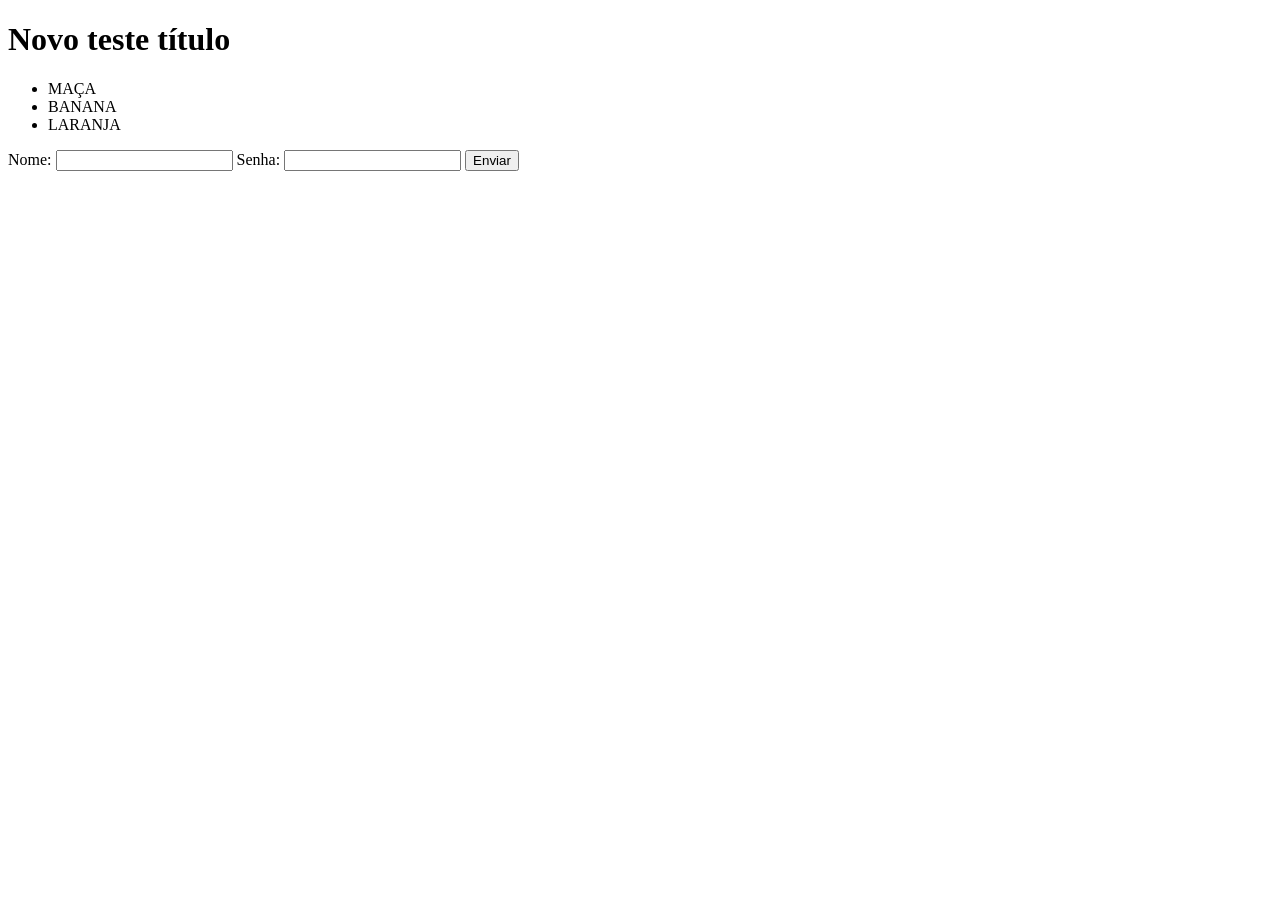
<file: b7web/index.html>
<!DOCTYPE html>
<html>
    <head>
        <meta charset="UTF-8">
        <title>Primeiro JS</title>
        <script src="script.js" defer></script>
    </head>
    <body>
        <h1 id="titulo">Primeiro JS</h1>
        <ul id="lista">
            <li>Maça</li>
            <li>Banana</li>
            <li>Laranja</li>
        </ul>
        <label for="nome">Nome:</label>
        <input type="text" id="nome" name="nome">
        <label for="senha">Senha:</label>
        <input type="password" id="senha" name="senha">
        <input type="submit" value="Enviar">
        
    </body>
</html>
</file>
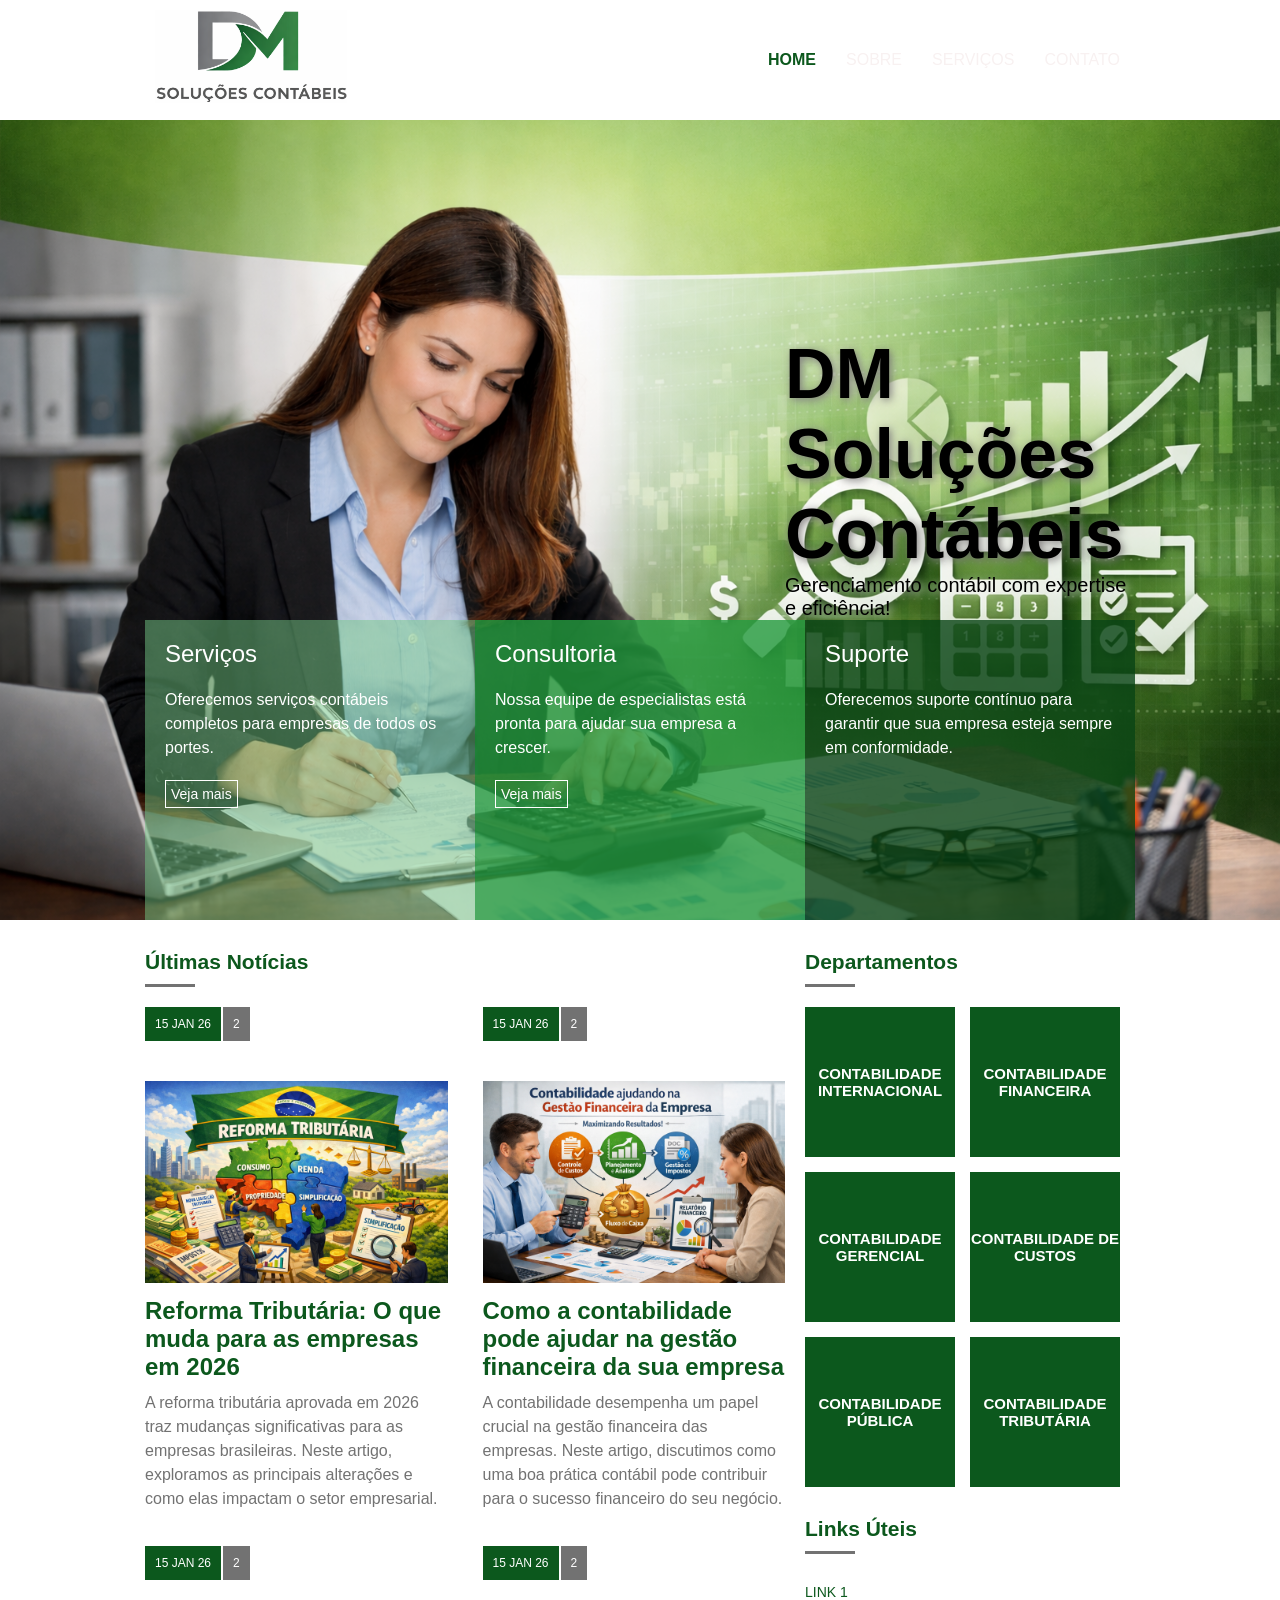
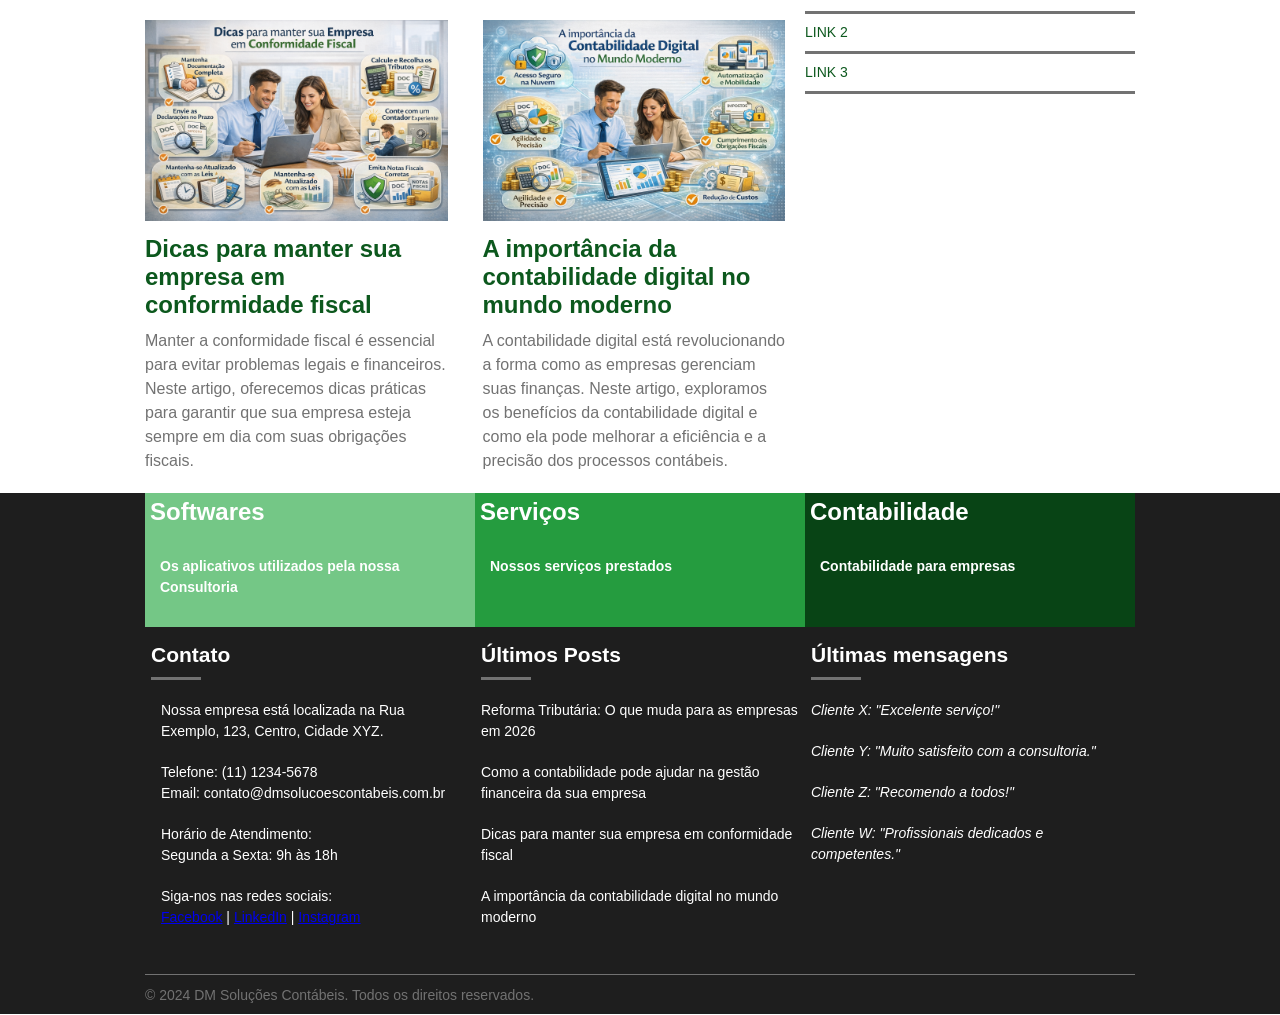
<file: b7web/flexbox2/index.html>
<!DOCTYPE html>
<html>
    <head>
        <title>DM Soluções Contábeis</title>
        <meta charset="UTF-8">
        <meta name="viewport" content="width=device-width, initial-scale=1.0">
        <link rel="stylesheet" href="./assets/css/styles.css">
        <script type="text/javascript">
            window.onload = function() {
                document.querySelector('.menuMobile').addEventListener('click', function() {
                    document.querySelector(".menu nav ul").classList.toggle('active');
                });
                
                // Fecha o menu ao redimensionar a tela para tamanho desktop
                window.addEventListener('resize', function() {
                    if (window.innerWidth > 600) {
                        document.querySelector(".menu nav ul").classList.remove('active');
                    }
                });
            }
        </script>
    </head>
    <body>
        <header>
            <div class="container">
                <div class="logo">
                    <a href=""><img src="./assets/img/logo_dm4.PNG" alt=""></a>
                </div>
                <div class="menu">
                    <nav>
                        <div class="menuMobile">
                            <div class="mmline"></div>
                            <div class="mmline"></div>
                            <div class="mmline"></div>
                        </div>
                        <ul>
                            <li class="active"><a href="#">Home</a></li>
                            <li><a href="#">Sobre</a></li>
                            <li><a href="#">Serviços</a></li>
                            <li><a href="#">Contato</a></li>
                        </ul>
                    </nav>

                </div>
            </div> 
        </header>
        <section id="banner">
            
            <div class="container column">
                <div class="banner_headline">
                    <h1>DM Soluções Contábeis</h1>
                    <p>Gerenciamento contábil com expertise e eficiência!</p>
                </div>
                <div class="banner_options">
                    <div class="banner1">
                        <div class="banner_title">
                            Serviços
                        </div>
                        <div class="banner_text">
                            <p>Oferecemos serviços contábeis completos para empresas de todos os portes.</p>
                        </div>
                        <a href="">Veja mais</a>
                    </div>
                    <div class="banner2">
                        <div class="banner_title">
                            Consultoria
                        </div>
                        <div class="banner_text">
                            <p>Nossa equipe de especialistas está pronta para ajudar sua empresa a crescer.</p>
                        </div>
                        <a href="">Veja mais</a>
                    </div>
                    <div class="banner3">
                        <div class="banner_title">
                            Suporte
                        </div>
                        <div class="banner_text">
                            <p>Oferecemos suporte contínuo para garantir que sua empresa esteja sempre em conformidade.</p>
                        </div>
                    </div>
                </div>
            </div> 
        </section>
        <section id="geral">
            <div class="container">
                <section>
                    <div class="widget">
                        <div class="widget_title">
                            <div class="widget_title_text">Últimas Notícias</div>
                            <div class="widget_title_bar"></div>
                        </div>
                        <div class="widget_body flex">
                            <article>
                                <a href="">
                                    <div class="news_data">
                                        <div class="news_posted_at">15 JAN 26</div>
                                        <div class="news_comments">2</div>
                                    </div>
                                    <div class="news_thumbnail">
                                        <img src="assets/img/reforma_trib2.png" alt="reforma_tributaria">
                                    </div>
                                    <div class="news_title">
                                        Reforma Tributária: O que muda para as empresas em 2026
                                    </div>
                                    <div class="news_text">
                                        A reforma tributária aprovada em 2026 traz mudanças significativas para as empresas brasileiras. Neste artigo, exploramos as principais alterações e como elas impactam o setor empresarial.
                                    </div>
                                </a>
                            </article>
                            <article>
                                <a href="">
                                    <div class="news_data">
                                        <div class="news_posted_at">15 JAN 26</div>
                                        <div class="news_comments">2</div>
                                    </div>
                                    <div class="news_thumbnail">
                                        <img src="assets/img/contabilidade_gestao_financeira.png" alt="reforma_tributaria">
                                    </div>
                                    <div class="news_title">
                                        Como a contabilidade pode ajudar na gestão financeira da sua empresa
                                    </div>
                                    <div class="news_text">
                                        A contabilidade desempenha um papel crucial na gestão financeira das empresas. Neste artigo, discutimos como uma boa prática contábil pode contribuir para o sucesso financeiro do seu negócio.
                                    </div>
                                </a>
                            </article>
                            <article>
                                <a href="">
                                    <div class="news_data">
                                        <div class="news_posted_at">15 JAN 26</div>
                                        <div class="news_comments">2</div>
                                    </div>
                                    <div class="news_thumbnail">
                                        <img src="assets/img/dicas_fiscal.png" alt="reforma_tributaria">
                                    </div>
                                    <div class="news_title">
                                        Dicas para manter sua empresa em conformidade fiscal
                                    </div>
                                    <div class="news_text">
                                        Manter a conformidade fiscal é essencial para evitar problemas legais e financeiros. Neste artigo, oferecemos dicas práticas para garantir que sua empresa esteja sempre em dia com suas obrigações fiscais.
                                    </div>
                                </a>
                            </article>
                            <article>
                                <a href="">
                                    <div class="news_data">
                                        <div class="news_posted_at">15 JAN 26</div>
                                        <div class="news_comments">2</div>
                                    </div>
                                    <div class="news_thumbnail">
                                        <img src="assets/img/contabilidade_digital.png" alt="reforma_tributaria">
                                    </div>
                                    <div class="news_title">
                                        A importância da contabilidade digital no mundo moderno
                                    </div>
                                    <div class="news_text">
                                        A contabilidade digital está revolucionando a forma como as empresas gerenciam suas finanças. Neste artigo, exploramos os benefícios da contabilidade digital e como ela pode melhorar a eficiência e a precisão dos processos contábeis.
                                    </div>
                                </a>
                            </article>
                        </div>
                    </div>
                </section>
                <aside>
                    <div class="widget">
                        <div class="widget_title">
                            <div class="widget_title_text">Departamentos</div>
                            <div class="widget_title_bar"></div>
                        </div>
                        <div class="widget_depts">                            
                            <a href="">
                                <div class="widget_dept_box">
                                    <div class="widget_dept_text">
                                        Contabilidade Internacional
                                    </div>
                                </div>
                            </a>
                            <a href="">
                                <div class="widget_dept_box">
                                    <div class="widget_dept_text">
                                        Contabilidade Financeira
                                    </div>
                                </div>
                            </a>
                            <a href="">
                                <div class="widget_dept_box">
                                    <div class="widget_dept_text">
                                        Contabilidade Gerencial
                                    </div>
                                </div>
                            </a>
                            <a href="">
                                <div class="widget_dept_box">
                                    <div class="widget_dept_text">
                                        Contabilidade de Custos
                                    </div>
                                </div>
                            </a>
                            <a href="">
                                <div class="widget_dept_box">
                                    <div class="widget_dept_text">
                                        Contabilidade Pública
                                    </div>
                                </div>
                            </a>
                            <a href="">
                                <div class="widget_dept_box">
                                    <div class="widget_dept_text">
                                        <div class="widget_dept_icon">  
                                            Contabilidade Tributária    
                                        </div>
                                    </div>
                                </div>
                            </a>                            
                        </div>
                    </div>
                    <div class="widget">
                        <div class="widget_title">
                            <div class="widget_title_text">Links Úteis</div>
                            <div class="widget_title_bar"></div>
                        </div>
                        <div class="widget_body">
                            <div class="widget_links">
                                <a href="#">Link 1</a>
                                <div class="widget_link_bar"></div>                                
                                <a href="#">Link 2</a>
                                <div class="widget_link_bar"></div> 
                                <a href="#">Link 3</a>
                                <div class="widget_link_bar"></div> 
                            </div>
                        </div>
                    </div>
                </aside>
            </div>
        </section>
        <footer>
            <div class="container flex_column">
                <div class="footer_menu footer_title">
                    <div class="fm1">
                        Softwares
                        <a href="">
                            <p class="footer_text">Os aplicativos utilizados pela nossa Consultoria</p>
                        </a>
                    </div>
                    <div class="fm2">
                        Serviços
                        <a href="">
                            <p class="footer_text">Nossos serviços prestados</p>
                        </a>                        
                    </div>
                    <div class="fm3">
                        Contabilidade
                        <a href="">
                            <p class="footer_text">Contabilidade para empresas</p>
                        </a>
                        
                    </div>
                </div>

                <div class="footer_area">
                    <div class="footer_areaitem">
                        <div class="widget">
                            <div class="footer_title">
                                <div class="widget_title_text">Contato</div>
                                <div class="widget_title_bar"></div>
                            </div>
                        </div>
                        <div class="widget_footer_contato">
                            <div class="c1">
                                Nossa empresa está localizada na Rua Exemplo, 123, Centro, Cidade XYZ.
                            </div>
                            <div class="c2">
                                Telefone: (11) 1234-5678<br>
                                Email: contato@dmsolucoescontabeis.com.br
                            </div>
                            <div class="c3">
                                Horário de Atendimento:<br>
                                Segunda a Sexta: 9h às 18h<br>                                
                            </div>
                            <div class="c4">
                                Siga-nos nas redes sociais:<br>
                                <a href="#">Facebook</a> | <a href="#">LinkedIn</a> | <a href="#">Instagram</a>
                            </div>

                        </div>

                    </div>
                    <div class="footer_areaitem">
                        <div class="widget">
                            <div class="footer_title">
                                <div class="widget_title_text">Últimos Posts</div>
                                <div class="widget_title_bar"></div>
                            </div>
                        </div>
                        <div class="footer_body_posts">
                            <div class="footer_text">
                                Reforma Tributária: O que muda para as empresas em 2026
                            </div>
                            <div class="footer_text">
                                Como a contabilidade pode ajudar na gestão financeira da sua empresa
                            </div>
                            <div class="footer_text">
                                Dicas para manter sua empresa em conformidade fiscal
                            </div>
                            <div class="footer_text">
                                A importância da contabilidade digital no mundo moderno
                            </div>
                        </div>
                    </div>
                    <div class="footer_areaitem">
                        <div class="widget">
                            <div class="footer_title">
                                <div class="widget_title_text">Últimas mensagens</div>
                                <div class="widget_title_bar"></div>
                            </div>
                        </div>
                        <div class="footer_body_msg">
                            <div class="footer_text">
                                Cliente X: "Excelente serviço!"
                            </div>
                            <div class="footer_text">
                                Cliente Y: "Muito satisfeito com a consultoria."
                            </div>
                            <div class="footer_text">
                                Cliente Z: "Recomendo a todos!"
                            </div>
                            <div class="footer_text">
                                Cliente W: "Profissionais dedicados e competentes."
                            </div>
                        </div>
                    </div>
                </div>
                <div class="footer_copy">
                    &copy; 2024 DM Soluções Contábeis. Todos os direitos reservados.
                </div>
            </div>
        </footer>
    </body>
</html>
</file>
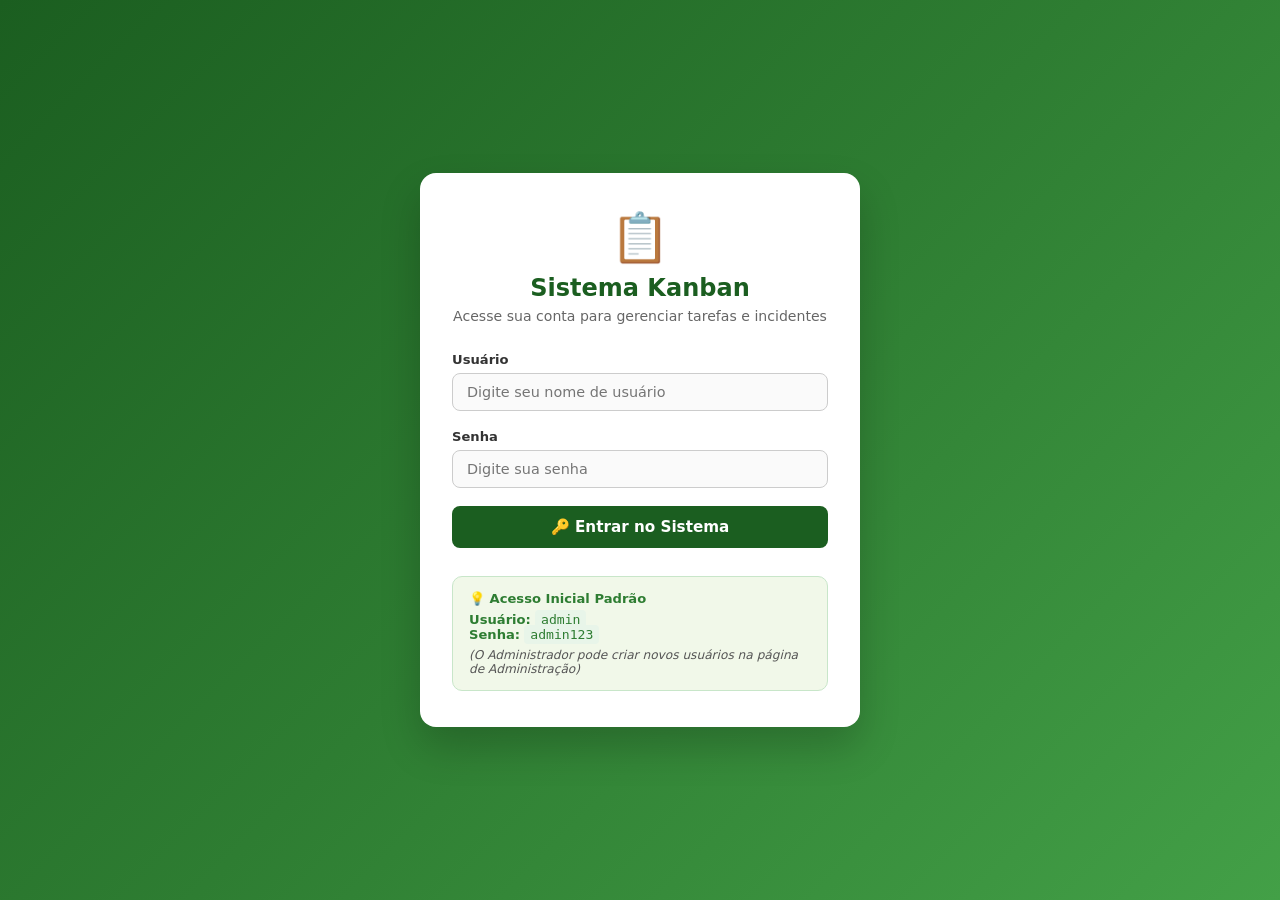
<file: b7web/js-task/index.html>
<!DOCTYPE html>
<html lang="pt-BR">

<head>
    <meta charset="UTF-8">
    <meta name="viewport" content="width=device-width, initial-scale=1.0">
    <title>Quadro Kanban</title>
    <meta name="description"
        content="Quadro Kanban para gerenciamento de tarefas e incidentes com base de conhecimento integrada.">
    <link rel="preconnect" href="https://fonts.googleapis.com">
    <link rel="preconnect" href="https://fonts.gstatic.com" crossorigin>
    <link href="https://fonts.googleapis.com/css2?family=Inter:wght@400;500;600;700&display=swap" rel="stylesheet">
    <link rel="stylesheet" href="assets/style.css">
</head>

<body>
    <div class="app-container">
        <header class="header">
            <h1>Quadro Kanban</h1>
            <nav class="header-nav">
                <a href="index.html" class="nav-link nav-link-active">📋 Kanban</a>
                <a href="knowledge.html" class="nav-link">📚 Base de Conhecimento</a>
            </nav>
        </header>

        <!-- Dashboard de Métricas por Coluna -->
        <section id="dashboard" class="dashboard card">
            <h2 class="dashboard-title">📊 Dashboard de Tarefas</h2>
            <div id="metrics-grid" class="metrics-grid"></div>
        </section>

        <!-- Barra Superior: Adicionar Tarefa, Busca e Adicionar Coluna -->
        <section class="top-bar card">
            <form id="task-form" class="task-form">
                <div class="input-group">
                    <input type="text" id="task-input" placeholder="Digite o título da nova tarefa..."
                        autocomplete="off">
                    <button type="submit" id="add-task-btn" class="btn btn-primary">
                        + Adicionar Tarefa
                    </button>
                </div>
            </form>

            <div class="search-wrapper">
                <span class="search-icon">🔍</span>
                <input type="text" id="search-input" placeholder="Pesquisar por título ou descrição..."
                    autocomplete="off">
                <button class="search-clear" id="search-clear-btn" title="Limpar busca">✕</button>
            </div>

            <div class="column-actions">
                <button id="add-column-btn" class="btn btn-secondary">
                    + Nova Coluna
                </button>
            </div>
        </section>

        <!-- Container principal do Quadro Kanban -->
        <main id="kanban-board" class="kanban-board"></main>
    </div>

    <!-- Modal de Visualização de Tarefa -->
    <div id="task-modal-overlay" class="task-modal-overlay" role="dialog" aria-modal="true" aria-labelledby="task-modal-title">
        <div class="task-modal">
            <div class="task-modal-header">
                <div class="task-modal-header-left">
                    <span id="task-modal-id" class="task-modal-id-badge"></span>
                    <h2 id="task-modal-title" class="task-modal-title"></h2>
                </div>
                <button id="task-modal-close" class="task-modal-close" title="Fechar">×</button>
            </div>
            <div id="task-modal-body" class="task-modal-body">
                <!-- Preenchido via JS -->
            </div>
            <div id="task-modal-footer" class="task-modal-footer" style="display: none;">
                <button id="task-modal-cancel" class="btn btn-secondary">Cancelar</button>
                <button id="task-modal-save" class="btn btn-primary">💾 Salvar Alterações</button>
            </div>
        </div>
    </div>

    <script src="assets/auth.js"></script>
    <script src="assets/script.js"></script>
</body>

</html>
</file>
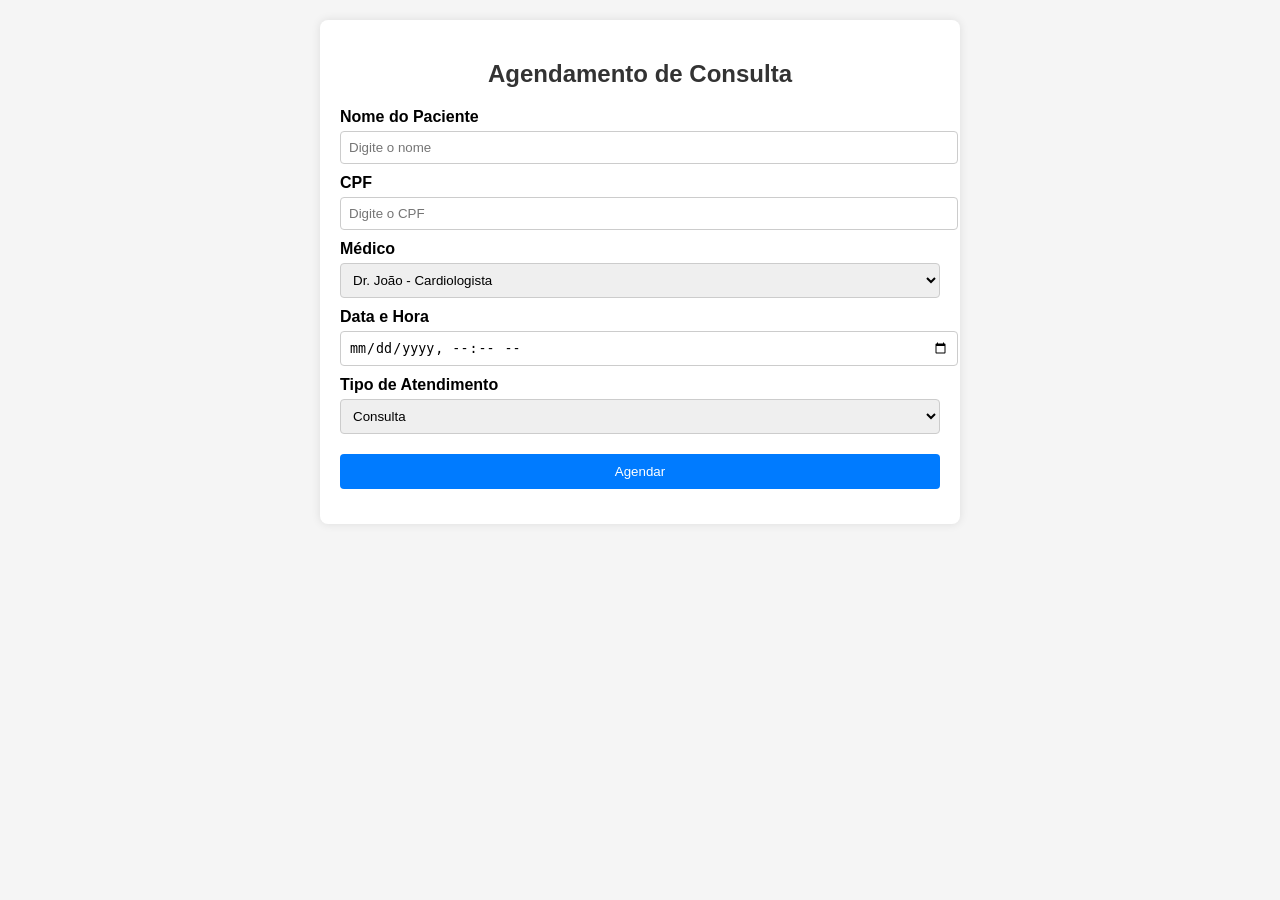
<file: b7web/projetos/clinica/index.html>
<!DOCTYPE html>
<html lang="pt-BR">
<head>
  <meta charset="UTF-8">
  <title>Agendamento de Consulta - Clínica Médica</title>
  <link rel="stylesheet" href="style.css">
</head>
<body>
  <div class="container">
    <h2>Agendamento de Consulta</h2>
    <form id="formAgendamento">
      <label>Nome do Paciente</label>
      <input type="text" id="nome" placeholder="Digite o nome" required>

      <label>CPF</label>
      <input type="text" id="cpf" placeholder="Digite o CPF" required>

      <label>Médico</label>
      <select id="medico" required>
        <option value="1">Dr. João - Cardiologista</option>
        <option value="2">Dra. Maria - Ortopedista</option>
        <option value="3">Dr. Pedro - Clínico Geral</option>
      </select>

      <label>Data e Hora</label>
      <input type="datetime-local" id="dataHora" required>

      <label>Tipo de Atendimento</label>
      <select id="tipo">
        <option value="Consulta">Consulta</option>
        <option value="Exame">Exame</option>
      </select>

      <button type="submit">Agendar</button>
    </form>
    <div class="msg" id="mensagem"></div>
  </div>

  <script src="script.js"></script>
</body>
</html>
</file>
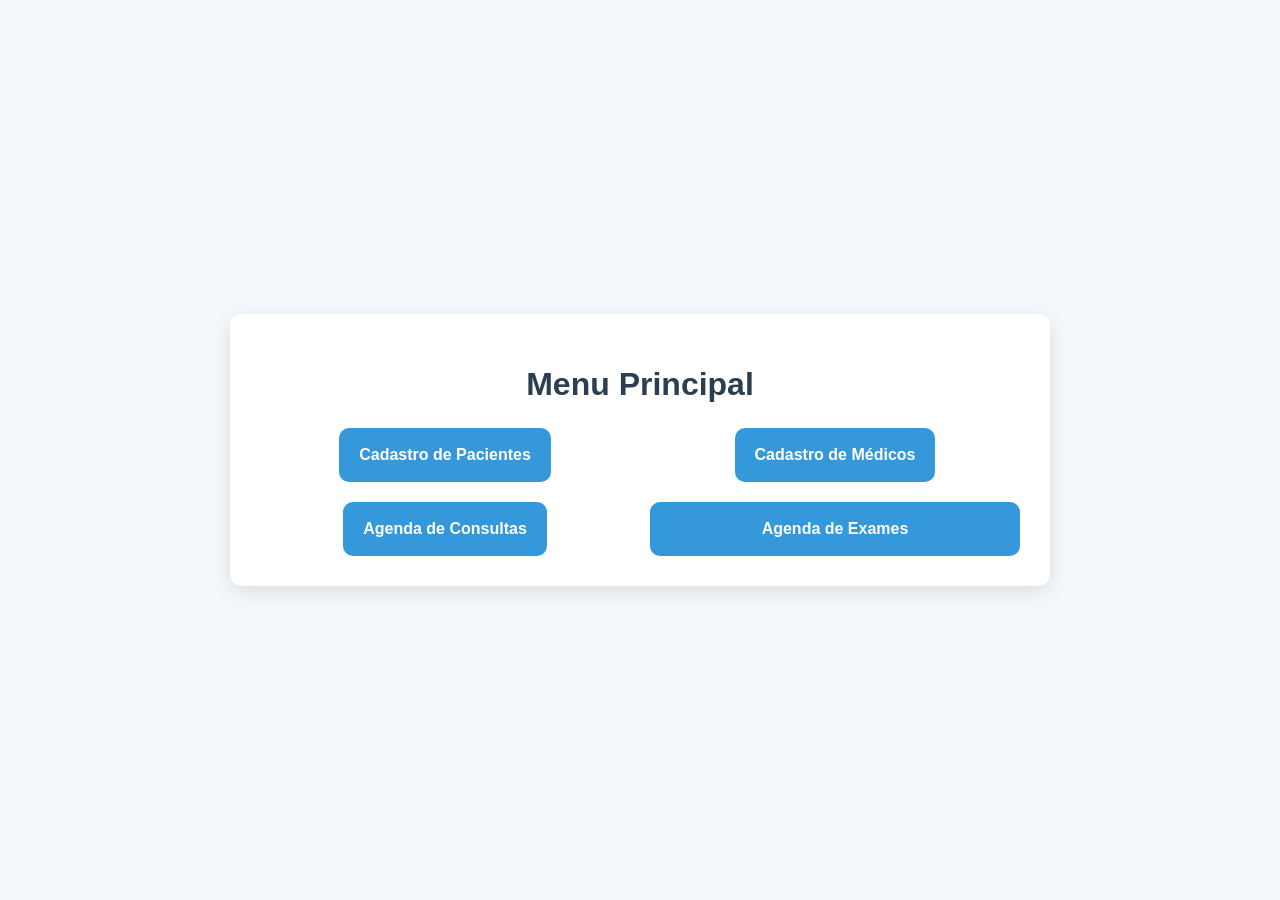
<file: b7web/projetos/clinica2/index.html>
<!DOCTYPE html>
<html lang="pt-BR">
<head>
    <meta charset="UTF-8">
    <meta name="viewport" content="width=device-width, initial-scale=1.0">
    <title>Menu Principal</title>
    <link rel="stylesheet" href="style.css">
</head>
<body>
    <div class="menu">
        <h1>Menu Principal</h1>
        <div class="buttons">
            <a href="cadastro-paciente.html">
                <button class="btn">Cadastro de Pacientes</button>
            </a>
            <a href="cadastro-medico.html">
                <button class="btn">Cadastro de Médicos</button>
            </a>
            <a href="agenda-consulta.html">
                <button class="btn">Agenda de Consultas</button>
            </a>
            <button class="btn">Agenda de Exames</button>
        </div>
    </div>
</body>
</html>
</file>
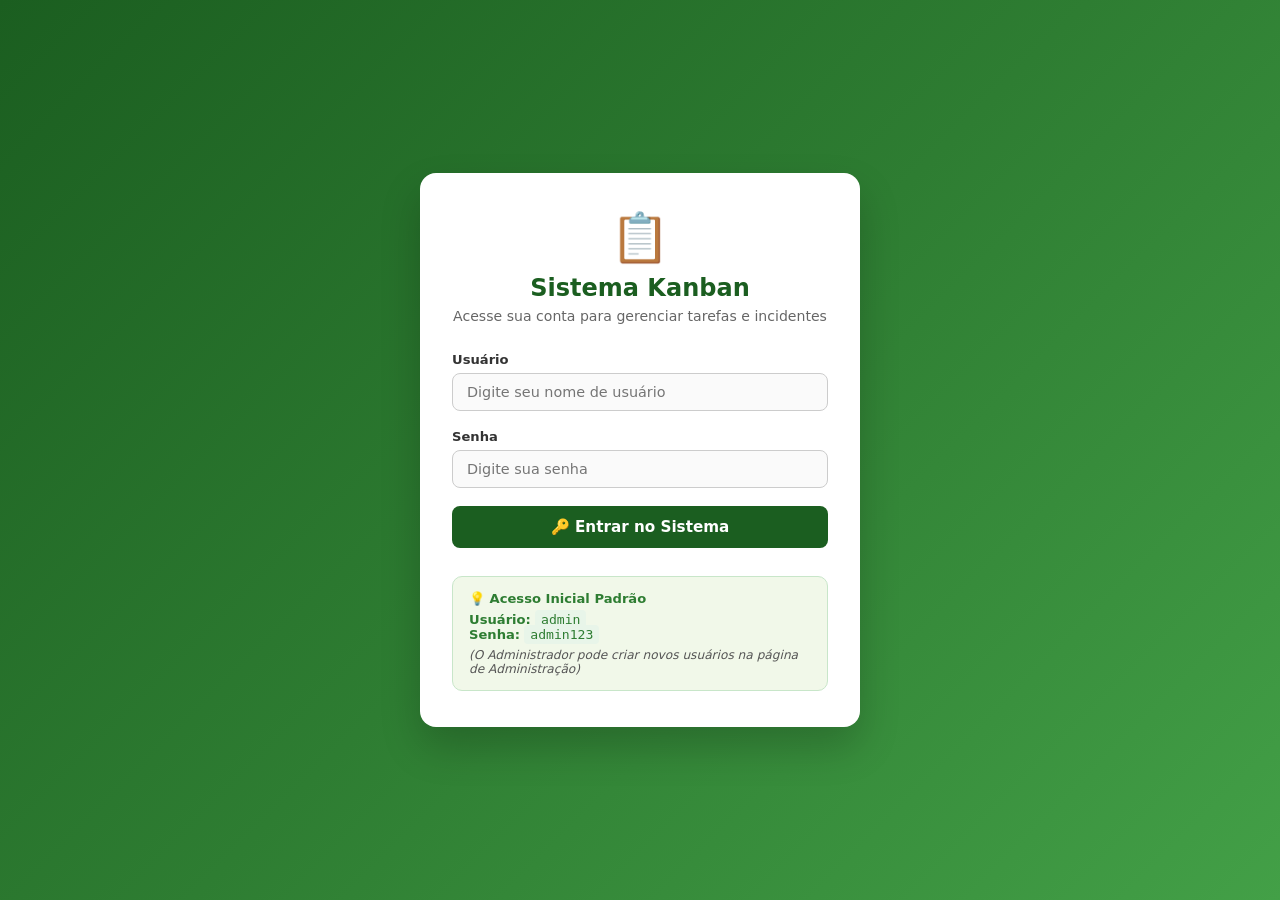
<file: b7web/js-task/admin.html>
<!DOCTYPE html>
<html lang="pt-BR">

<head>
    <meta charset="UTF-8">
    <meta name="viewport" content="width=device-width, initial-scale=1.0">
    <title>Painel de Administração — Kanban</title>
    <meta name="description" content="Painel de administração para gestão de usuários, definição de metas de SLA e relatórios comparativos.">
    <link rel="preconnect" href="https://fonts.googleapis.com">
    <link rel="preconnect" href="https://fonts.gstatic.com" crossorigin>
    <link href="https://fonts.googleapis.com/css2?family=Inter:wght@400;500;600;700&display=swap" rel="stylesheet">
    <link rel="stylesheet" href="assets/style.css">
</head>

<body>
    <div class="app-container">
        <header class="header">
            <h1>⚙️ Painel de Administração</h1>
            <nav class="header-nav">
                <a href="index.html" class="nav-link">📋 Kanban</a>
                <a href="knowledge.html" class="nav-link">📚 Base de Conhecimento</a>
            </nav>
        </header>

        <!-- Navegação por Abas do Administrador -->
        <nav class="admin-tabs">
            <button class="tab-btn active" data-tab="tab-users">👥 Gestão de Usuários</button>
            <button class="tab-btn" data-tab="tab-slas">🎯 Definição de Metas (SLAs)</button>
            <button class="tab-btn" data-tab="tab-report">📊 Comparativo de Metas & SLAs</button>
        </nav>

        <!-- ABA 1: Gestão de Usuários -->
        <section id="tab-users" class="tab-content active">
            <div class="admin-grid-layout">
                <!-- Formulário de Cadastro de Usuário -->
                <div class="card">
                    <h2 class="admin-section-title">✨ Cadastrar Novo Usuário</h2>
                    <div id="user-form-alert" class="alert-box" style="display: none;"></div>

                    <form id="create-user-form" class="admin-form">
                        <div class="form-group">
                            <label for="new-user-name">Nome Completo</label>
                            <input type="text" id="new-user-name" placeholder="Ex: Maria Silva" required>
                        </div>

                        <div class="form-group">
                            <label for="new-username">Nome de Usuário (Login)</label>
                            <input type="text" id="new-username" placeholder="Ex: mariasilva" required autocomplete="username">
                        </div>

                        <div class="form-group">
                            <label for="new-password">Senha</label>
                            <input type="password" id="new-password" placeholder="Digite uma senha segura" required autocomplete="new-password">
                        </div>

                        <div class="form-group">
                            <label for="new-user-role">Perfil de Acesso</label>
                            <select id="new-user-role">
                                <option value="user">Usuário Comum</option>
                                <option value="admin">Administrador</option>
                            </select>
                        </div>

                        <button type="submit" class="btn btn-primary btn-block">➕ Cadastrar Usuário</button>
                    </form>
                </div>

                <!-- Lista de Usuários Cadastrados -->
                <div class="card">
                    <h2 class="admin-section-title">📋 Usuários Cadastrados</h2>
                    <div class="table-responsive">
                        <table class="admin-table" id="users-table">
                            <thead>
                                <tr>
                                    <th>ID</th>
                                    <th>Nome</th>
                                    <th>Usuário</th>
                                    <th>Perfil</th>
                                    <th>Data Cadastro</th>
                                    <th>Ações</th>
                                </tr>
                            </thead>
                            <tbody id="users-table-body">
                                <tr><td colspan="6" class="text-center">Carregando usuários...</td></tr>
                            </tbody>
                        </table>
                    </div>
                </div>
            </div>
        </section>

        <!-- ABA 2: Definição de Metas (SLAs) -->
        <section id="tab-slas" class="tab-content">
            <div class="card max-width-800 center-block">
                <h2 class="admin-section-title">🎯 Configurar Metas de SLA por Criticidade</h2>
                <p class="section-subtitle">Defina o prazo limite em horas entre a <strong>data de criação</strong> e a <strong>data de encerramento</strong> de cada tarefa.</p>

                <div id="sla-form-alert" class="alert-box" style="display: none;"></div>

                <form id="sla-goals-form" class="admin-form">
                    <div class="sla-input-card criticality-alta">
                        <div class="sla-input-info">
                            <span class="crit-badge crit-alta">Alta Criticidade</span>
                            <span class="crit-desc">Meta de atendimento prioritário e resolução urgente</span>
                        </div>
                        <div class="sla-hours-input-wrapper">
                            <input type="number" id="sla-hours-alta" min="1" max="1000" required>
                            <span class="unit">Horas</span>
                        </div>
                    </div>

                    <div class="sla-input-card criticality-normal">
                        <div class="sla-input-info">
                            <span class="crit-badge crit-normal">Normal Criticidade</span>
                            <span class="crit-desc">Prazo padrão de atendimento para demandas regulares</span>
                        </div>
                        <div class="sla-hours-input-wrapper">
                            <input type="number" id="sla-hours-normal" min="1" max="1000" required>
                            <span class="unit">Horas</span>
                        </div>
                    </div>

                    <div class="sla-input-card criticality-baixa">
                        <div class="sla-input-info">
                            <span class="crit-badge crit-baixa">Baixa Criticidade</span>
                            <span class="crit-desc">Prazo flexível para tarefas de baixa urgência</span>
                        </div>
                        <div class="sla-hours-input-wrapper">
                            <input type="number" id="sla-hours-baixa" min="1" max="1000" required>
                            <span class="unit">Horas</span>
                        </div>
                    </div>

                    <button type="submit" class="btn btn-primary btn-block mt-20">💾 Salvar Metas de SLA</button>
                </form>
            </div>
        </section>

        <!-- ABA 3: Comparativo de Metas & SLAs -->
        <section id="tab-report" class="tab-content">
            <!-- Cards de Métricas e Performance de SLAs -->
            <div class="metrics-grid mb-20" id="sla-metrics-grid">
                <div class="metric-card">
                    <span class="metric-icon">🏁</span>
                    <div class="metric-info">
                        <span class="metric-label">Total Concluídas</span>
                        <span class="metric-value" id="metric-total-completed">0</span>
                    </div>
                </div>

                <div class="metric-card metric-success">
                    <span class="metric-icon">🟢</span>
                    <div class="metric-info">
                        <span class="metric-label">Dentro da Meta</span>
                        <span class="metric-value" id="metric-completed-met">0</span>
                    </div>
                </div>

                <div class="metric-card metric-danger">
                    <span class="metric-icon">🔴</span>
                    <div class="metric-info">
                        <span class="metric-label">SLA Estourado</span>
                        <span class="metric-value" id="metric-completed-breached">0</span>
                    </div>
                </div>

                <div class="metric-card metric-rate">
                    <span class="metric-icon">📈</span>
                    <div class="metric-info">
                        <span class="metric-label">Taxa de Cumprimento</span>
                        <span class="metric-value" id="metric-compliance-rate">0%</span>
                    </div>
                </div>
            </div>

            <!-- Tabela Detalhada do Comparativo por Tarefa -->
            <div class="card">
                <h2 class="admin-section-title">📊 Relatório Comparativo: Criação x Encerramento</h2>
                <div class="table-responsive">
                    <table class="admin-table" id="report-table">
                        <thead>
                            <tr>
                                <th>ID</th>
                                <th>Tarefa</th>
                                <th>Criticidade</th>
                                <th>Data Criação</th>
                                <th>Data Encerramento</th>
                                <th>Tempo Decorrido</th>
                                <th>Meta Estipulada</th>
                                <th>Status da Meta</th>
                            </tr>
                        </thead>
                        <tbody id="report-table-body">
                            <tr><td colspan="8" class="text-center">Carregando relatório...</td></tr>
                        </tbody>
                    </table>
                </div>
            </div>
        </section>
    </div>

    <script src="assets/auth.js"></script>
    <script src="assets/admin.js"></script>
</body>

</html>
</file>
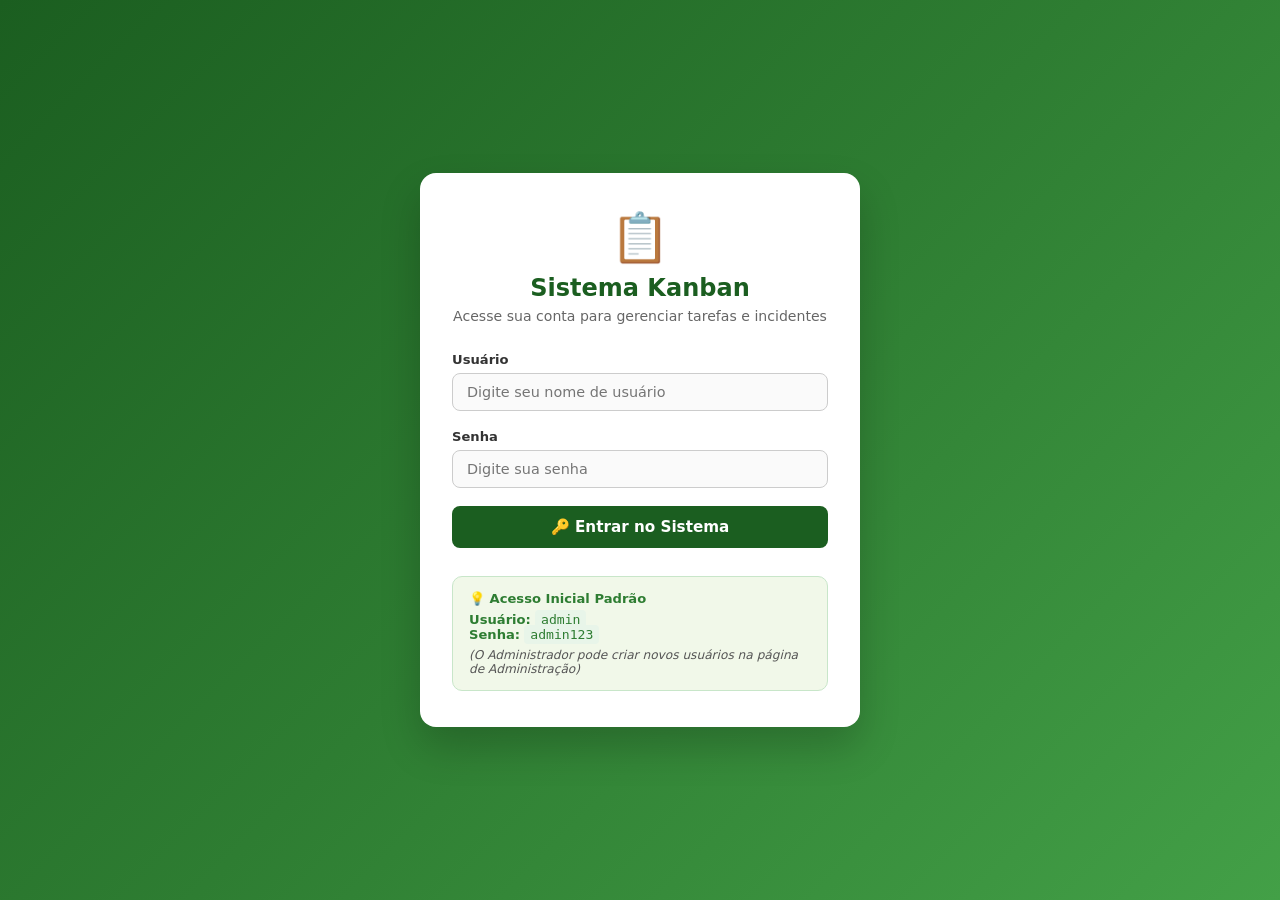
<file: b7web/js-task/knowledge.html>
<!DOCTYPE html>
<html lang="pt-BR">

<head>
    <meta charset="UTF-8">
    <meta name="viewport" content="width=device-width, initial-scale=1.0">
    <title>Base de Conhecimento — Kanban</title>
    <meta name="description" content="Base de conhecimento de incidentes com causa, análise e resolução.">
    <link rel="preconnect" href="https://fonts.googleapis.com">
    <link rel="preconnect" href="https://fonts.gstatic.com" crossorigin>
    <link href="https://fonts.googleapis.com/css2?family=Inter:wght@400;500;600;700&display=swap" rel="stylesheet">
    <link rel="stylesheet" href="assets/style.css">
    <style>
        /* Estilos adicionais exclusivos desta página */
        .kb-header-bar {
            display: flex;
            align-items: center;
            justify-content: space-between;
            gap: 16px;
            flex-wrap: wrap;
        }

        .kb-header-bar h2 {
            font-size: 1.1rem;
            font-weight: 700;
            color: #1b5e20;
        }

        .kb-search-wrapper {
            position: relative;
            flex: 1;
            min-width: 200px;
            max-width: 400px;
            display: flex;
            align-items: center;
        }

        .kb-search-icon {
            position: absolute;
            left: 10px;
            font-size: 0.9rem;
            pointer-events: none;
            color: #888;
        }

        #kb-search-input {
            width: 100%;
            padding: 9px 12px 9px 32px;
            font-family: inherit;
            font-size: 0.88rem;
            border: 1px solid #ccc;
            border-radius: 8px;
            outline: none;
            background: #fafafa;
            transition: border-color 0.2s, box-shadow 0.2s;
        }

        #kb-search-input:focus {
            border-color: #2e7d32;
            box-shadow: 0 0 0 3px rgba(46,125,50,0.12);
            background: #fff;
        }
    </style>
</head>

<body>
    <div class="app-container">
        <header class="header">
            <h1>📚 Base de Conhecimento</h1>
            <nav class="header-nav">
                <a href="index.html" class="nav-link">📋 Kanban</a>
                <a href="knowledge.html" class="nav-link nav-link-active">📚 Base de Conhecimento</a>
            </nav>
        </header>

        <!-- Barra de ações -->
        <section class="card">
            <div class="kb-header-bar">
                <h2>📖 Artigos de Incidentes</h2>

                <div class="kb-search-wrapper">
                    <span class="kb-search-icon">🔍</span>
                    <input type="text" id="kb-search-input" placeholder="Pesquisar artigos..." autocomplete="off">
                </div>

                <div class="view-toggle-group">
                    <button id="btn-view-cards" class="view-toggle-btn active" title="Visualização em Cards">🟇 Cards</button>
                    <button id="btn-view-list" class="view-toggle-btn" title="Visualização em Lista/Tabela">☰ Lista</button>
                </div>

                <button id="btn-new-article" class="btn btn-primary">
                    ✨ Novo Artigo
                </button>
            </div>
        </section>

        <!-- Container de exibição dos artigos (Grid ou Tabela) -->
        <main>
            <div id="articles-grid" class="kb-grid"></div>
        </main>
    </div>

    <!-- Modal de criação/edição/visualização -->
    <div id="modal-overlay" class="modal-overlay" role="dialog" aria-modal="true">
        <div class="modal">
            <div class="modal-header">
                <span id="modal-title" class="modal-title">Artigo</span>
                <button id="modal-close" class="modal-close" title="Fechar">&times;</button>
            </div>

            <div id="modal-body" class="modal-body">
                <!-- conteúdo injetado via JS -->
            </div>

            <div class="modal-footer">
                <button id="btn-cancel" class="btn btn-secondary">Cancelar</button>
                <button id="btn-save"   class="btn btn-primary">💾 Salvar Artigo</button>
            </div>
        </div>
    </div>

    <script src="assets/auth.js"></script>
    <script src="assets/knowledge.js"></script>
</body>

</html>
</file>
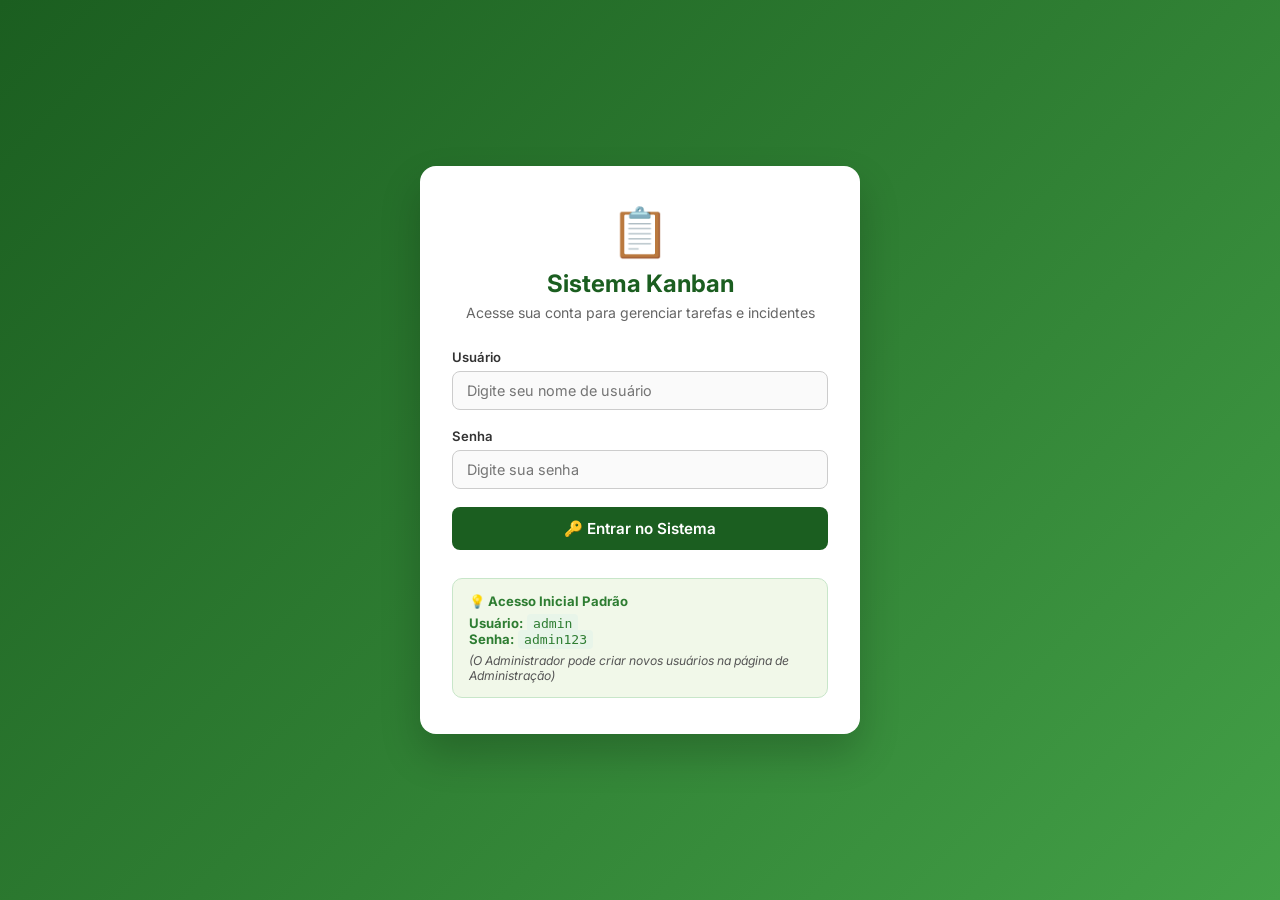
<file: b7web/js-task/login.html>
<!DOCTYPE html>
<html lang="pt-BR">

<head>
    <meta charset="UTF-8">
    <meta name="viewport" content="width=device-width, initial-scale=1.0">
    <title>Login — Quadro Kanban</title>
    <meta name="description" content="Página de login do sistema Kanban com suporte a administradores e usuários.">
    <link rel="preconnect" href="https://fonts.googleapis.com">
    <link rel="preconnect" href="https://fonts.gstatic.com" crossorigin>
    <link href="https://fonts.googleapis.com/css2?family=Inter:wght@400;500;600;700&display=swap" rel="stylesheet">
    <link rel="stylesheet" href="assets/style.css">
</head>

<body class="login-body">
    <div class="login-container card">
        <div class="login-header">
            <div class="login-logo-icon">📋</div>
            <h1>Sistema Kanban</h1>
            <p>Acesse sua conta para gerenciar tarefas e incidentes</p>
        </div>

        <div id="login-error" class="login-error-msg" style="display: none;"></div>

        <form id="login-form" class="login-form">
            <div class="form-group">
                <label for="username">Usuário</label>
                <input type="text" id="username" name="username" placeholder="Digite seu nome de usuário" required autocomplete="username">
            </div>

            <div class="form-group">
                <label for="password">Senha</label>
                <input type="password" id="password" name="password" placeholder="Digite sua senha" required autocomplete="current-password">
            </div>

            <button type="submit" id="btn-submit-login" class="btn btn-primary btn-block">
                🔑 Entrar no Sistema
            </button>
        </form>

        <div class="login-default-credentials">
            <div class="credentials-badge-title">💡 Acesso Inicial Padrão</div>
            <p><strong>Usuário:</strong> <code>admin</code></p>
            <p><strong>Senha:</strong> <code>admin123</code></p>
            <span class="credentials-hint">(O Administrador pode criar novos usuários na página de Administração)</span>
        </div>
    </div>

    <script src="assets/auth.js"></script>
    <script>
        document.addEventListener('DOMContentLoaded', () => {
            const loginForm = document.getElementById('login-form');
            const errorMsg = document.getElementById('login-error');
            const submitBtn = document.getElementById('btn-submit-login');

            loginForm.addEventListener('submit', async (e) => {
                e.preventDefault();
                errorMsg.style.display = 'none';

                const username = document.getElementById('username').value.trim();
                const password = document.getElementById('password').value.trim();

                if (!username || !password) return;

                submitBtn.disabled = true;
                submitBtn.textContent = 'Autenticando...';

                try {
                    await window.Auth.login(username, password);
                } catch (err) {
                    errorMsg.textContent = err.message || 'Falha ao autenticar. Verifique seus dados.';
                    errorMsg.style.display = 'block';
                    submitBtn.disabled = false;
                    submitBtn.textContent = '🔑 Entrar no Sistema';
                }
            });
        });
    </script>
</body>

</html>
</file>
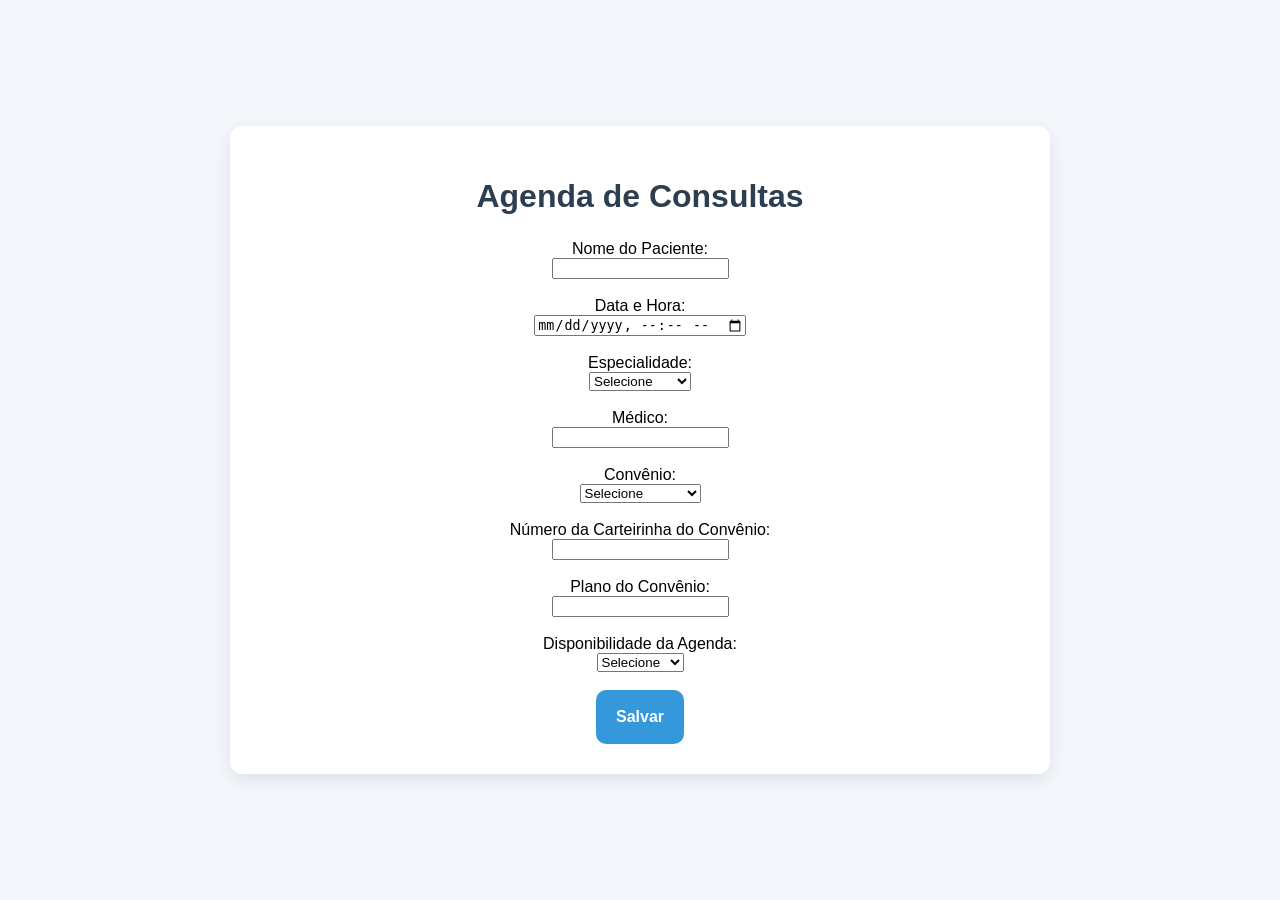
<file: b7web/projetos/clinica2/agenda-consulta.html>
<!DOCTYPE html>
<html lang="pt-BR">
<head>
    <meta charset="UTF-8">
    <meta name="viewport" content="width=device-width, initial-scale=1.0">
    <title>Agenda de Consultas</title>
    <link rel="stylesheet" href="style.css">
</head>
<body>
    <div class="menu">
        <h1>Agenda de Consultas</h1>
        <form>
            <label for="nomePaciente">Nome do Paciente:</label><br>
            <input type="text" id="nomePaciente" name="nomePaciente" required><br><br>

            <label for="dataHora">Data e Hora:</label><br>
            <input type="datetime-local" id="dataHora" name="dataHora" required><br><br>

            <label for="especialidade">Especialidade:</label><br>
            <select id="especialidade" name="especialidade" required>
                <option value="">Selecione</option>
                <option value="clinica-geral">Clínica Geral</option>
                <option value="cardiologia">Cardiologia</option>
                <option value="dermatologia">Dermatologia</option>
                <option value="ginecologia">Ginecologia</option>
                <option value="ortopedia">Ortopedia</option>
                <option value="pediatria">Pediatria</option>
            </select><br><br>

            <label for="medico">Médico:</label><br>
            <input type="text" id="medico" name="medico" required><br><br>

            <label for="convenio">Convênio:</label><br>
            <select id="convenio" name="convenio" required>
                <option value="">Selecione</option>
                <option value="particular">Particular</option>
                <option value="unimed">Unimed</option>
                <option value="amil">Amil</option>
                <option value="sulamerica">SulAmérica</option>
                <option value="bradesco">Bradesco Saúde</option>
            </select><br><br>

            <label for="numeroCarteirinha">Número da Carteirinha do Convênio:</label><br>
            <input type="text" id="numeroCarteirinha" name="numeroCarteirinha"><br><br>

            <label for="planoConvenio">Plano do Convênio:</label><br>
            <input type="text" id="planoConvenio" name="planoConvenio"><br><br>

            <label for="disponibilidade">Disponibilidade da Agenda:</label><br>
            <select id="disponibilidade" name="disponibilidade" required>
                <option value="">Selecione</option>
                <option value="disponivel">Disponível</option>
                <option value="reservado">Reservado</option>
                <option value="bloqueado">Bloqueado</option>
            </select><br><br>

            <button class="btn" type="submit">Salvar</button>
        </form>
    </div>
</body>
</html>
</file>
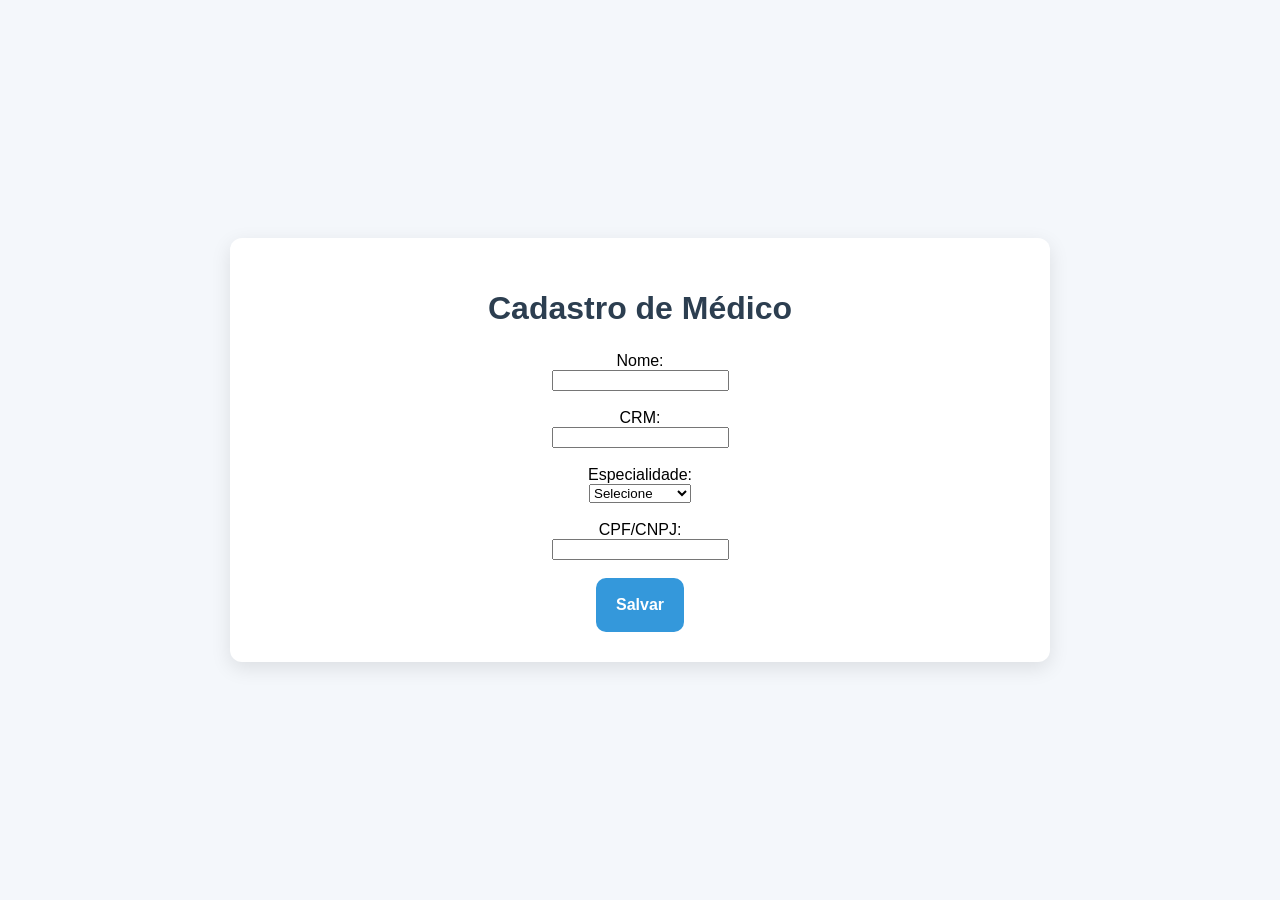
<file: b7web/projetos/clinica2/cadastro-medico.html>
<!DOCTYPE html>
<html lang="pt-BR">
<head>
    <meta charset="UTF-8">
    <meta name="viewport" content="width=device-width, initial-scale=1.0">
    <title>Cadastro de Médico</title>
    <link rel="stylesheet" href="style.css">
</head>
<body>
    <div class="menu">
        <h1>Cadastro de Médico</h1>
        <form>
            <label for="nome">Nome:</label><br>
            <input type="text" id="nome" name="nome" required><br><br>

            <label for="crm">CRM:</label><br>
            <input type="text" id="crm" name="crm" required><br><br>

            <label for="especialidade">Especialidade:</label><br>
            <select id="especialidade" name="especialidade" required>
                <option value="">Selecione</option>
                <option value="clínica geral">Clínica Geral</option>
                <option value="cardiologia">Cardiologia</option>
                <option value="dermatologia">Dermatologia</option>
                <option value="ginecologia">Ginecologia</option>
                <option value="ortopedia">Ortopedia</option>
                <option value="pediatria">Pediatria</option>
            </select><br><br>

            <label for="cpfcnpj">CPF/CNPJ:</label><br>
            <input type="text" id="cpfcnpj" name="cpfcnpj" required><br><br>

            <button class="btn" type="submit">Salvar</button>
        </form>
    </div>
</body>
</html>
</file>
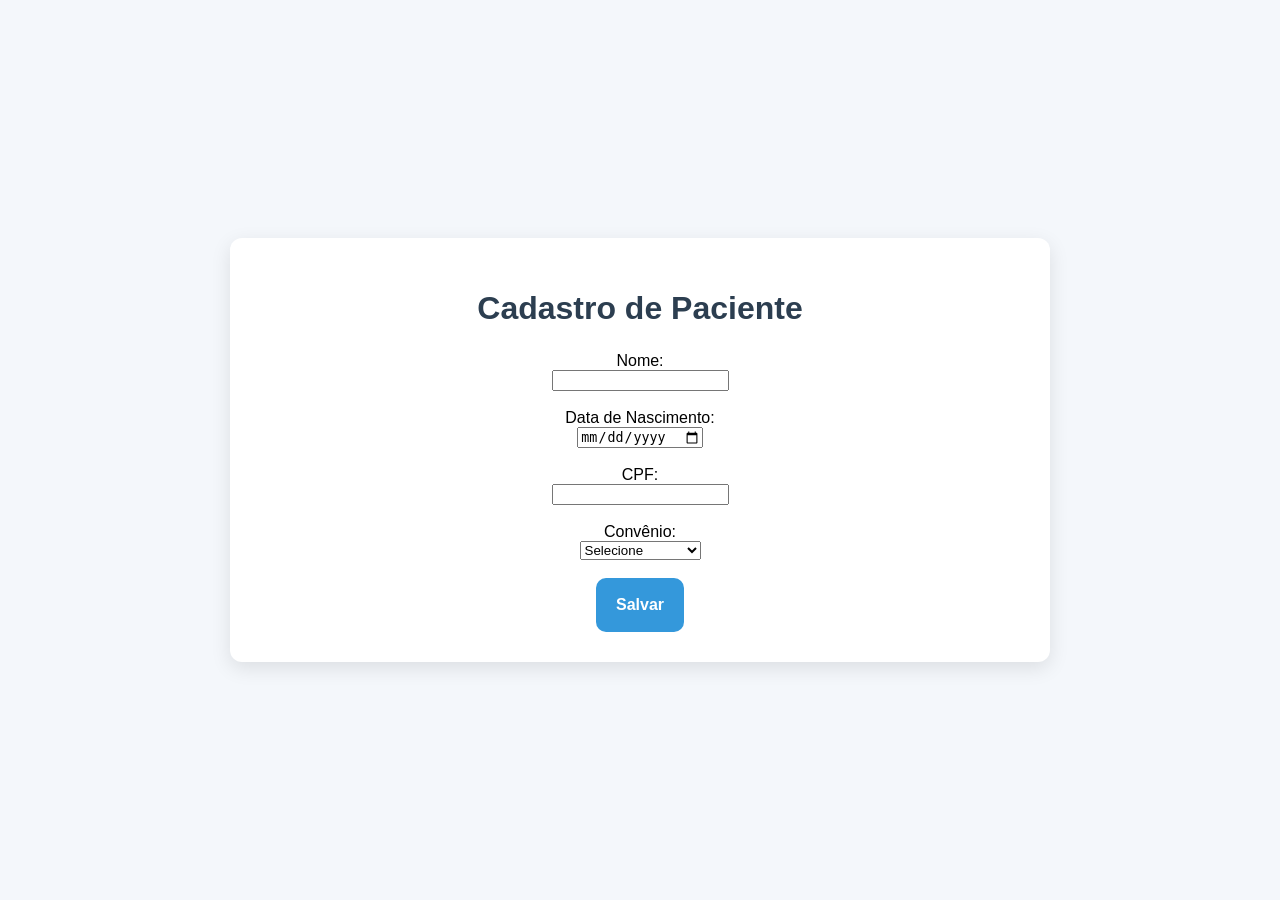
<file: b7web/projetos/clinica2/cadastro-paciente.html>
<!DOCTYPE html>
<html lang="pt-BR">
<head>
    <meta charset="UTF-8">
    <meta name="viewport" content="width=device-width, initial-scale=1.0">
    <title>Cadastro de Paciente</title>
    <link rel="stylesheet" href="style.css">
</head>
<body>
    <div class="menu">
        <h1>Cadastro de Paciente</h1>
        <form>
            <label for="nome">Nome:</label><br>
            <input type="text" id="nome" name="nome" required><br><br>

            <label for="dataNascimento">Data de Nascimento:</label><br>
            <input type="date" id="dataNascimento" name="dataNascimento" required><br><br>

            <label for="cpf">CPF:</label><br>
            <input type="text" id="cpf" name="cpf" required><br><br>

            <label for="convenio">Convênio:</label><br>
            <select id="convenio" name="convenio" required>
                <option value="">Selecione</option>
                <option value="particular">Particular</option>
                <option value="unimed">Unimed</option>
                <option value="amil">Amil</option>
                <option value="sulamerica">SulAmérica</option>
                <option value="bradesco">Bradesco Saúde</option>
            </select><br><br>

            <button class="btn" type="submit">Salvar</button>
        </form>
    </div>
</body>
</html>
</file>
<file: b7web/flexbox2/assets/css/styles.css>
* {
    box-sizing: border-box;
    font-family: Arial, sans-serif;
}

body {
    margin: 0;
    padding: 0;
    /* padding-bottom: 300px; */
}

header {
    display: flex;
    justify-content: center;
    height: 120px;
    /* background-color: #ccc; */
}

.container {
    display: flex;
    justify-content: space-between;
    width: 990px;
    /* height: 100px; */
    /* background-color: aqua; */
    /* margin: 10px; */
}

.log {
    /* background-color: #00ff00; */
    display: flex;
    justify-content: center;
    align-items: center;
}

.logo img {
    height: 113px;
    padding: 10px;
}

.menu {
    display: flex;
    align-items: center;
    /* background-color: #ff0000; */
}
nav ul, nav li {
    list-style: none; /* retira os marcadores */
    margin: 0;
    padding: 0;
}
nav ul {
    display: flex;
}
nav a {
    display: block; /* faz com que os links ocupem toda a largura do item */
    padding: 15px;
    /* background-color: blueviolet; */
    text-decoration: none; /* retira o sublinhado */
    text-transform: uppercase; /* deixa o texto em maiúsculo */
    color: #f8f1f1;
    font-family: Arial, Helvetica, sans-serif;
}
nav .active a,
nav a:hover {
    color: #0c581d;
    font-weight: bold;
}
#banner {
    background-image: url('../img/banner.png');
    background-position: center;
    background-size: cover; /* deixa a imagem do banner em tamanho completo */
    height: 800px;
    display: flex;
    justify-content: center;
}
.column {
    flex-direction: column;
}
.banner_headline {
    flex: 1;
    display: flex;
    flex-direction: column;
    justify-content: end;
    align-items: flex-end;
    /* background-color: red; */
}
.banner_headline h1 {
    font-size: 70px;
    color: #000000;
    text-shadow: 2px 2px 8px rgb(128, 126, 126);
    margin: 0;
    padding: 0;
    max-width: 350px;
}
.banner_headline p {
    font-size: 20px;
    color: #000000;
    text-shadow: 2px 2px 8px rgba(255, 255, 255, 1);
    margin: 0;
    padding: 0;
    max-width: 350px;
}
.banner_options {
    /* flex: 1; */
    height: 300px;
    display: flex;
}
.banner1,
.banner2,
.banner3 {
    flex: 1;
    color: #fff;
    padding: 20px;
}
.banner1 {
    position: relative;
    z-index: 1;
    background-color: transparent;
}
.banner1::before {
    content: "";
    position: absolute;
    inset: 0;
    background: rgba(116, 199, 134, 0.5);
    z-index: -1;
    pointer-events: none;
}

.banner2 {
    position: relative;
    z-index: 1;
    background-color: transparent;
}
.banner2::before {
    content: "";
    position: absolute;
    inset: 0;
    background: rgba(37, 156, 63, 0.8);
    z-index: -1;
    pointer-events: none;
}
.banner3 {
    position: relative;
    z-index: 1;
    background-color: transparent;
}
.banner3::before {
    content: "";
    position: absolute;
    inset: 0;
    background: rgba(8, 68, 21, 0.8);
    z-index: -1;
    pointer-events: none;
}
.banner_title {
    font-size: 24px;
    margin-bottom: 10px;
}
.banner_text {
    font-size: 16px;
    line-height: 1.5;
    margin-top: 20px;
    margin-bottom: 20px;
}
.banner_options a {
    display: inline-block;
    border: 1px solid #fff;
    padding: 5px;
    color: #fff;
    font-size: 14px;
    text-decoration: none;
}
#geral {
    display: flex;
    justify-content: center;
    /* align-items: center; */
}
#geral section {
    flex: 2;
}
#geral aside {
    flex: 1;
}
.widget_title {
    margin-top: 30px;
    margin-bottom: 20px;
}
.widget_title_text {
    color: #0c581d;
    font-size: 21px;
    font-weight: bold;  
}
.widget_title_bar {
    width: 50px;
    height: 3px;
    background-color: #727272;
    margin-top: 10px;
}

.widget_body {
    display: flex;
    flex-wrap: wrap;
    gap: 15px;
}
.widget_depts {
    display: flex;
    flex-wrap: wrap;    
    gap: 15px;
}
.widget_depts a {
    text-decoration: none; 
}

.widget_dept_box {
    flex: 0 0 calc(50% - 15px);
    box-sizing: border-box;
    background-color: #0c581d;
    width: 150px;
    height: 150px;
    margin: 15 15 15 0;
    display: flex;
    align-items: center;
    justify-content: center;
}

.widget_dept_text {
    color: #fff;
    font-size: 15px;
    font-weight: bold;
    text-align: center;
    text-transform: uppercase;
    text-shadow: #727272;
}

.widget_links {
    flex: 1;
    display: flex;
    flex-direction: column;
    gap: 10px;
    margin-top: 10px;
    text-transform: uppercase;
}
.widget_links a {
    color: #0c581d;
    font-size: 14px;
    text-decoration: none;
}
.widget_link_bar {
    width: 100%;
    height: 3px;
    background-color: #727272;
    margin-top: 1px;    
}
.flex {
    display: flex;
    flex-wrap: wrap;
}
article {
    flex: 1;
    min-width: 300px;
    margin-right: 20px;
}
article a {
    text-decoration: none;
}
article .news_data {
    display: flex;
}
article .news_posted_at {
    background-color: #0c581d;
    color: #fff;
    font-size: 12px;
    padding: 10px;
    margin-right: 2px;
}
article .news_comments {
    background-color: #727272;
    color: #fff;
    font-size: 12px;
    padding: 10px;
}
article .news_thumbnail {
    margin-top: 30px;
}
article .news_thumbnail img {
    width: 100%;
    height: auto;
    margin-top: 10px;
}
article .news_title {
    color: #0c581d;
    font-size: 24px;
    font-weight: bold;
    margin-top: 10px;
    margin-bottom: 10px;

}
article .news_text {
    font-size: 16px;
    line-height: 1.5;
    margin-bottom: 20px;
    color: #727272;
}
footer {
    display: flex;
    justify-content: center;
    background-color: #1e1e1e;
    /* color: #fff; */
}
footer .footer_menu {
    display: flex;
}
.footer_title {
    font-size: 24px;
    margin-bottom: 10px;
    font-weight: bold;
}
.footer_text {
    font-size: 14px;
    line-height: 1.5;
    margin-top: 20px;
    /* margin-bottom: 20px; */
}

.fm1,
.fm2,
.fm3 {
    flex: 1;
    color: #fff;    
    padding: 5px;
}
.fm1 {
    background-color: #74c786;
}
.fm2 {
    background-color: #259c3f;
}
.fm3 {
    background-color: #084415;
}
.footer_menu a {
    display: block;
    color: #fff;
    text-decoration: none;
    padding: 10px;
    /* margin-bottom: 10px; */
}
.footer_area {
    display: flex;
    flex-wrap: wrap;
    /* background-color: #580c0c;*/
    color: #fff; 
}
.footer_areaitem {
    flex: 1;
    padding: 5px;
    /* background-color: blue; */
    margin: 1px;
}
/* .footer_areaitem:first-child {
    flex: 0 0 100%;
} */
.flex_column {
    flex-direction: column;
}

footer .widget_title_text {
    color: #fff;
}
footer .banner_title {
    font-size: 24px;
}
footer .banner_text {
    font-size: 14px;
    line-height: 1.5;
}
.widget_footer_contato {
    margin-top: 10px;
    line-height: 1.5;
    font-size: 14px;
    display: flex;
    flex-wrap: wrap;
} 

.c1, 
.c2, 
.c3, 
.c4 {
    padding: 10px;
}
/*
.c1 {
    flex: 0 0 100%;
}
.c2, .c3 {
    flex: 0 0 50%;
    display: flex;
    flex-direction: column;
}
.c4 {
    flex: 0 0 100%;
}
 */


.footer_body_msg {
    margin-top: 10px;
    font-size: 14px;
    line-height: 1.5;
    font-style: italic;
}

.footer_copy {
    border-top: 1px solid #727272;
    /* background-color: #0c0c0c; */
    color: #727272;
    height: 40px;
    line-height: 40px;
    font-size: 14px;
    margin-top: 30px;
    /* text-align: center;
    padding: 10px;
     */
}

.menuMobile {
    display: none;
    width: 40px;
    height: 40px;
   
}

@media (max-width: 600px) {
    .banner_headline {
        padding: 20px;
    }
    .banner_headline h1 {
        font-size: 40px;        
    }
    .banner_headline p {
        font-size: 16px;        
    }
    .banner_options {
        flex-direction: column;
        height: auto;
    }
    .container {
        flex-direction: column;
        margin: 10px;
    }
    #geral section,
    #geral aside{
        padding: 20px;
    }
    .footer_menu {
        flex-direction: column;
    }
    .footer_area {
        flex-direction: column;
        padding: 20px;
    }
    .footer_copy {
        padding-left: 20px;
    }
    .widget_depts {
        flex-direction: column;
    }
    .widget_dept_box {
        flex: 1 0 100%;
        margin: 0 0 15px 0;
        width: 100%;
    }
    header .container {
        flex-direction: row;
        
    }
    nav ul {
        flex-direction: column;
        display: none;
        position: absolute;
        background-color: #fff;
        left: 0;
        width: 100%;
    }
    nav ul.active {
        display: flex;
    }
    header {
        height: auto;
        padding: 10px;
    }
    .logo img {
        height: 60px;
        align-items: center;
    }
    .menuMobile {
        display: flex;
        flex-direction: column;
        justify-content: space-around;
    }
    .mmline {
        width: auto;
        height: 3px;
        background-color: #0c581d;
    }
}
</file>
<file: b7web/js-task/assets/style.css>
/* ============================================================
   RESET & BASE
   ============================================================ */
* {
    margin: 0;
    padding: 0;
    box-sizing: border-box;
}

body {
    font-family: 'Inter', system-ui, -apple-system, sans-serif;
    background-color: #f0f2f5;
    color: #333333;
    min-height: 100vh;
    padding: 24px 20px;
}

/* ============================================================
   LAYOUT PRINCIPAL
   ============================================================ */
.app-container {
    max-width: 1500px;
    margin: 0 auto;
    display: flex;
    flex-direction: column;
    gap: 20px;
}

/* ============================================================
   HEADER E NAVEGAÇÃO
   ============================================================ */
.header {
    display: flex;
    flex-direction: column;
    align-items: center;
    gap: 12px;
}

.header h1 {
    font-size: 2rem;
    font-weight: 700;
    color: #1b5e20;
}

.header-nav {
    display: flex;
    gap: 8px;
    background: #fff;
    padding: 6px;
    border-radius: 10px;
    box-shadow: 0 2px 8px rgba(0, 0, 0, 0.06);
}

.nav-link {
    text-decoration: none;
    font-size: 0.9rem;
    font-weight: 600;
    color: #555;
    padding: 7px 18px;
    border-radius: 7px;
    transition: background 0.2s, color 0.2s;
}

.nav-link:hover {
    background: #f0f2f5;
    color: #1b5e20;
}

.nav-link-active {
    background: #1b5e20;
    color: #fff !important;
}

/* ============================================================
   CARD GENÉRICO
   ============================================================ */
.card {
    background-color: #ffffff;
    border-radius: 12px;
    padding: 18px 22px;
    box-shadow: 0 4px 12px rgba(0, 0, 0, 0.05);
}

/* ============================================================
   DASHBOARD DE MÉTRICAS
   ============================================================ */
.dashboard-title {
    font-size: 1rem;
    font-weight: 700;
    color: #1b5e20;
    margin-bottom: 10px;
}

.metrics-grid {
    display: flex;
    gap: 12px;
    flex-wrap: wrap;
}

.metric-card {
    flex: 1;
    min-width: 120px;
    background-color: #fafafa;
    border: 1px solid #e0e0e0;
    border-radius: 8px;
    padding: 10px 14px;
    display: flex;
    flex-direction: column;
    gap: 3px;
    transition: transform 0.15s ease, box-shadow 0.15s ease;
}

.metric-card:hover {
    transform: translateY(-2px);
    box-shadow: 0 4px 8px rgba(0, 0, 0, 0.05);
}

.metric-card.metric-total {
    background-color: #e8f5e9;
    border-color: #a5d6a7;
}

.metric-card.metric-total .metric-value {
    color: #1b5e20;
}

.metric-label {
    font-size: 0.78rem;
    font-weight: 600;
    color: #666;
    text-transform: uppercase;
    letter-spacing: 0.5px;
}

.metric-value {
    font-size: 1.5rem;
    font-weight: 700;
    color: #222;
}

/* ============================================================
   BARRA SUPERIOR
   ============================================================ */
.top-bar {
    display: flex;
    align-items: center;
    gap: 12px;
    flex-wrap: wrap;
}

.task-form {
    flex: 1;
    min-width: 260px;
}

.task-form .input-group {
    display: flex;
    gap: 10px;
}

.task-form input[type="text"] {
    flex: 1;
    padding: 10px 14px;
    font-size: 0.95rem;
    border: 1px solid #ccc;
    border-radius: 8px;
    outline: none;
    transition: border-color 0.2s, box-shadow 0.2s;
}

.task-form input[type="text"]:focus {
    border-color: #2e7d32;
    box-shadow: 0 0 0 3px rgba(46, 125, 50, 0.15);
}

/* Campo de Busca */
.search-wrapper {
    position: relative;
    flex: 1;
    min-width: 220px;
    max-width: 360px;
    display: flex;
    align-items: center;
}

.search-icon {
    position: absolute;
    left: 10px;
    font-size: 0.9rem;
    pointer-events: none;
    color: #888;
}

#search-input {
    width: 100%;
    padding: 10px 34px 10px 34px;
    font-family: inherit;
    font-size: 0.88rem;
    border: 1px solid #ccc;
    border-radius: 8px;
    outline: none;
    background: #fafafa;
    transition: border-color 0.2s, box-shadow 0.2s;
}

#search-input:focus {
    border-color: #2e7d32;
    box-shadow: 0 0 0 3px rgba(46, 125, 50, 0.12);
    background: #fff;
}

.search-clear {
    position: absolute;
    right: 8px;
    background: transparent;
    border: none;
    color: #aaa;
    cursor: pointer;
    font-size: 0.8rem;
    padding: 2px 4px;
    border-radius: 4px;
    transition: color 0.2s;
}

.search-clear:hover {
    color: #555;
}

/* Highlight de busca */
mark.search-highlight {
    background: #fff176;
    color: inherit;
    border-radius: 2px;
    padding: 0 1px;
}

/* ============================================================
   BOTÕES
   ============================================================ */
.btn {
    font-family: inherit;
    font-size: 0.9rem;
    font-weight: 600;
    padding: 10px 16px;
    border: none;
    border-radius: 8px;
    cursor: pointer;
    white-space: nowrap;
    transition: background-color 0.2s, transform 0.1s, border-color 0.2s;
}

.btn:active {
    transform: scale(0.98);
}

.btn-primary {
    background-color: #1b5e20;
    color: #fff;
}

.btn-primary:hover {
    background-color: #144e18;
}

.btn-secondary {
    background-color: #fff;
    color: #1b5e20;
    border: 2px solid #1b5e20;
}

.btn-secondary:hover {
    background-color: #e8f5e9;
}

.btn-danger {
    background-color: #c62828;
    color: #fff;
}

.btn-danger:hover {
    background-color: #b71c1c;
}

.btn-sm {
    padding: 5px 10px;
    font-size: 0.78rem;
    border-radius: 6px;
}

.btn-icon {
    background: transparent;
    border: none;
    cursor: pointer;
    font-size: 0.82rem;
    padding: 4px 8px;
    border-radius: 4px;
    color: #666;
    transition: background-color 0.2s, color 0.2s;
}

.btn-icon:hover {
    background-color: #eee;
    color: #111;
}

.btn-icon-danger:hover {
    background-color: #ffebee;
    color: #c62828;
}

/* ============================================================
   QUADRO KANBAN
   ============================================================ */
.kanban-board {
    display: flex;
    gap: 16px;
    overflow-x: auto;
    align-items: flex-start;
    padding-bottom: 20px;
    min-height: 460px;
}

/* ── Colunas ── */
.kanban-column {
    flex: 0 0 300px;
    background-color: #ffffff;
    border-radius: 12px;
    box-shadow: 0 4px 12px rgba(0, 0, 0, 0.05);
    display: flex;
    flex-direction: column;
    max-height: calc(100vh - 240px);
    border: 1px solid #e0e0e0;
    transition: opacity 0.2s, box-shadow 0.2s;
}

.kanban-column.column-dragging {
    opacity: 0.45;
    box-shadow: 0 8px 24px rgba(0, 0, 0, 0.15);
}

.kanban-column.column-drag-over {
    border: 2px dashed #2e7d32;
    box-shadow: 0 0 0 3px rgba(46, 125, 50, 0.18);
}

/* ── Cabeçalho da coluna ── */
.column-header {
    display: flex;
    align-items: center;
    justify-content: space-between;
    padding: 12px 14px;
    border-bottom: 2px solid #f0f2f5;
    background-color: #fafafa;
    border-top-left-radius: 12px;
    border-top-right-radius: 12px;
    cursor: grab;
    user-select: none;
}

.column-header:active {
    cursor: grabbing;
}

.column-title-container {
    display: flex;
    align-items: center;
    gap: 6px;
    overflow: hidden;
}

.column-drag-handle {
    font-size: 1rem;
    color: #bbb;
    cursor: grab;
    flex-shrink: 0;
    line-height: 1;
}

.column-title {
    font-size: 1rem;
    font-weight: 700;
    color: #1b5e20;
    white-space: nowrap;
    overflow: hidden;
    text-overflow: ellipsis;
}

.column-badge {
    background-color: #e8f5e9;
    color: #1b5e20;
    font-size: 0.75rem;
    font-weight: 700;
    padding: 2px 7px;
    border-radius: 10px;
    white-space: nowrap;
    flex-shrink: 0;
}

.column-actions-menu {
    display: flex;
    gap: 2px;
    flex-shrink: 0;
}

/* ── Corpo da coluna ── */
.column-body {
    flex: 1;
    padding: 10px;
    overflow-y: auto;
    display: flex;
    flex-direction: column;
    gap: 8px;
    min-height: 100px;
    transition: background-color 0.2s, border-color 0.2s;
    border: 2px solid transparent;
}

.column-body.drag-over {
    background-color: #f1f8e9;
    border-color: #2e7d32;
    border-style: dashed;
}

/* ── Paginação da coluna ── */
.column-pagination {
    display: flex;
    align-items: center;
    justify-content: center;
    gap: 6px;
    padding: 8px 12px;
    border-top: 1px solid #f0f0f0;
    min-height: 36px;
}

.pagination-btn {
    background: transparent;
    border: 1px solid #ddd;
    border-radius: 6px;
    width: 28px;
    height: 28px;
    cursor: pointer;
    font-size: 1rem;
    line-height: 1;
    color: #555;
    transition: background 0.2s, color 0.2s, border-color 0.2s;
    display: flex;
    align-items: center;
    justify-content: center;
}

.pagination-btn:hover:not(:disabled) {
    background: #e8f5e9;
    border-color: #2e7d32;
    color: #1b5e20;
}

.pagination-btn:disabled {
    opacity: 0.3;
    cursor: not-allowed;
}

.pagination-info {
    font-size: 0.78rem;
    font-weight: 600;
    color: #777;
}

/* ============================================================
   CARDS DE TAREFA
   ============================================================ */
.task-card {
    background-color: #ffffff;
    border: 1px solid #e0e0e0;
    border-left: 4px solid #1b5e20;
    border-radius: 8px;
    padding: 9px 11px;
    display: flex;
    flex-direction: column;
    gap: 5px;
    cursor: grab;
    user-select: none;
    box-shadow: 0 1px 3px rgba(0, 0, 0, 0.04);
    transition: transform 0.15s, box-shadow 0.15s, opacity 0.15s;
}

.task-card:hover {
    box-shadow: 0 4px 10px rgba(0, 0, 0, 0.08);
}

.task-card:active {
    cursor: grabbing;
}

.task-card.dragging {
    opacity: 0.4;
    transform: scale(0.98);
}

.task-card.is-editing {
    gap: 9px;
    padding: 11px 13px;
    border-left-color: #f57c00;
    box-shadow: 0 4px 16px rgba(245, 124, 0, 0.13);
}

/* ── Cabeçalho do card ── */
.task-card-header {
    display: flex;
    align-items: center;
    gap: 6px;
}

.task-card-id {
    font-size: 0.7rem;
    font-weight: 700;
    color: #1b5e20;
    background-color: #e8f5e9;
    padding: 2px 5px;
    border-radius: 4px;
    white-space: nowrap;
    flex-shrink: 0;
}

.task-card-text {
    font-size: 0.88rem;
    font-weight: 600;
    color: #222;
    word-break: break-word;
    flex: 1;
    line-height: 1.3;
}

.task-card-header-actions {
    display: flex;
    align-items: center;
    gap: 2px;
    flex-shrink: 0;
}

.task-card-edit-toggle {
    background: transparent;
    border: 1px solid #d0d0d0;
    color: #666;
    cursor: pointer;
    font-size: 0.7rem;
    padding: 2px 6px;
    border-radius: 4px;
    transition: background 0.2s, color 0.2s, border-color 0.2s;
    white-space: nowrap;
}

.task-card-edit-toggle:hover,
.task-card.is-editing .task-card-edit-toggle {
    background: #f57c00;
    border-color: #f57c00;
    color: #fff;
}

.task-card-delete {
    background: transparent;
    border: none;
    color: #bbb;
    cursor: pointer;
    font-size: 1rem;
    line-height: 1;
    padding: 2px 4px;
    border-radius: 4px;
    transition: color 0.2s, background 0.2s;
    flex-shrink: 0;
}

.task-card-delete:hover {
    color: #c62828;
    background: #ffebee;
}

/* ── Badges compactos (somente ícone) ── */
.task-card-badges {
    display: flex;
    gap: 3px;
    align-items: center;
}

.badge {
    display: inline-flex;
    align-items: center;
    justify-content: center;
    font-size: 0.8rem;
    width: 22px;
    height: 22px;
    border-radius: 4px;
    cursor: default;
    transition: transform 0.1s;
}

.badge:hover {
    transform: scale(1.2);
}

/* Complexidade */
.badge-complexity-alta {
    background: #fce4ec;
}

.badge-complexity-normal {
    background: #e3f2fd;
}

.badge-complexity-baixa {
    background: #e8f5e9;
}

/* Criticidade */
.badge-criticality-alta {
    background: #fff3e0;
}

.badge-criticality-normal {
    background: #f3e5f5;
}

.badge-criticality-baixa {
    background: #e0f7fa;
}

/* Prioridade */
.badge-priority-alta {
    background: #ffebee;
}

.badge-priority-normal {
    background: #f5f5f5;
}

.badge-priority-baixa {
    background: #f9fbe7;
}

/* ── Área expandida ── */
.task-card-expandable {
    display: none;
    flex-direction: column;
    gap: 9px;
    animation: fadeIn 0.16s ease;
}

.task-card.is-editing .task-card-expandable {
    display: flex;
}

@keyframes fadeIn {
    from {
        opacity: 0;
        transform: translateY(-4px);
    }

    to {
        opacity: 1;
        transform: translateY(0);
    }
}

/* ── Grid de classificação ── */
.classification-grid {
    display: grid;
    grid-template-columns: 1fr 1fr 1fr;
    gap: 7px;
}

.classification-item {
    display: flex;
    flex-direction: column;
    gap: 3px;
}

.classification-label {
    font-size: 0.68rem;
    font-weight: 700;
    color: #666;
    text-transform: uppercase;
    letter-spacing: 0.4px;
}

.classification-select {
    font-family: inherit;
    font-size: 0.78rem;
    font-weight: 600;
    padding: 4px 5px;
    border-radius: 5px;
    border: 1px solid #ddd;
    outline: none;
    cursor: pointer;
    background: #fafafa;
    transition: border-color 0.2s;
    width: 100%;
}

.classification-select:focus {
    border-color: #2e7d32;
    box-shadow: 0 0 0 2px rgba(46, 125, 50, 0.12);
}

/* ── Seção de Descrição ── */
.task-description-section {
    display: flex;
    flex-direction: column;
    gap: 5px;
    background: #fafafa;
    border: 1px solid #eee;
    padding: 8px 10px;
    border-radius: 6px;
}

.description-header {
    display: flex;
    align-items: center;
    justify-content: space-between;
    font-size: 0.76rem;
    font-weight: 700;
    color: #555;
}

.description-text {
    font-size: 0.8rem;
    color: #333;
    white-space: pre-wrap;
    word-break: break-word;
    line-height: 1.4;
}

.description-empty {
    font-size: 0.76rem;
    color: #999;
    font-style: italic;
    cursor: pointer;
}

.description-empty:hover {
    color: #1b5e20;
}

.description-editor {
    display: flex;
    flex-direction: column;
    gap: 7px;
}

.description-textarea {
    width: 100%;
    min-height: 65px;
    padding: 7px;
    font-family: inherit;
    font-size: 0.8rem;
    border: 1px solid #ccc;
    border-radius: 6px;
    outline: none;
    resize: vertical;
}

.description-textarea:focus {
    border-color: #2e7d32;
}

.description-actions {
    display: flex;
    gap: 6px;
    justify-content: flex-end;
}

/* ── Seção de Anexos ── */
.task-attachments-section {
    display: flex;
    flex-direction: column;
    gap: 6px;
    background: #fafafa;
    border: 1px solid #eee;
    padding: 8px 10px;
    border-radius: 6px;
}

.attachments-header {
    display: flex;
    align-items: center;
    justify-content: space-between;
    font-size: 0.76rem;
    font-weight: 700;
    color: #555;
}

.attachment-list {
    display: flex;
    flex-direction: column;
    gap: 4px;
}

.attachment-item {
    display: flex;
    align-items: center;
    justify-content: space-between;
    background: #fff;
    border: 1px solid #e5e5e5;
    border-radius: 5px;
    padding: 4px 8px;
    font-size: 0.76rem;
    gap: 6px;
}

.attachment-info {
    display: flex;
    align-items: center;
    gap: 5px;
    overflow: hidden;
    flex: 1;
}

.attachment-name {
    white-space: nowrap;
    overflow: hidden;
    text-overflow: ellipsis;
    color: #333;
    font-weight: 500;
}

.attachment-size {
    color: #888;
    font-size: 0.7rem;
    white-space: nowrap;
}

.attachment-actions {
    display: flex;
    align-items: center;
    gap: 5px;
}

.attachment-link {
    color: #1b5e20;
    text-decoration: none;
    font-weight: 600;
    font-size: 0.72rem;
}

.attachment-link:hover {
    text-decoration: underline;
}

.attachment-remove {
    background: transparent;
    border: none;
    color: #999;
    cursor: pointer;
    font-size: 0.9rem;
    padding: 2px 4px;
    border-radius: 4px;
}

.attachment-remove:hover {
    color: #c62828;
    background: #ffebee;
}

/* ── Metadados do card ── */
.task-card-meta {
    font-size: 0.7rem;
    color: #666;
    display: flex;
    flex-direction: column;
    gap: 2px;
    border-top: 1px solid #f0f0f0;
    padding-top: 5px;
}

.meta-row {
    display: flex;
    justify-content: space-between;
}

.meta-row strong {
    color: #444;
}

/* ── Coluna vazia ── */
.empty-column {
    text-align: center;
    color: #a0a0a0;
    font-size: 0.82rem;
    padding: 28px 10px;
    border: 1px dashed #ddd;
    border-radius: 8px;
    pointer-events: none;
}

/* ============================================================
   BASE DE CONHECIMENTO — estilos compartilhados
   ============================================================ */
.kb-grid {
    display: grid;
    grid-template-columns: repeat(auto-fill, minmax(300px, 1fr));
    gap: 18px;
}

.kb-article-card {
    background: #fff;
    border: 1px solid #e0e0e0;
    border-left: 4px solid #1b5e20;
    border-radius: 10px;
    padding: 16px 18px;
    display: flex;
    flex-direction: column;
    gap: 10px;
    box-shadow: 0 2px 6px rgba(0, 0, 0, 0.04);
    transition: transform 0.15s, box-shadow 0.15s;
    cursor: pointer;
}

.kb-article-card:hover {
    transform: translateY(-3px);
    box-shadow: 0 6px 16px rgba(0, 0, 0, 0.09);
}

.kb-article-title {
    font-size: 0.95rem;
    font-weight: 700;
    color: #1b5e20;
    line-height: 1.3;
}

.kb-article-meta {
    font-size: 0.72rem;
    color: #999;
}

.kb-article-preview {
    font-size: 0.8rem;
    color: #555;
    line-height: 1.4;
    overflow: hidden;
    display: -webkit-box;
    -webkit-line-clamp: 2;
    line-clamp: 2;
    -webkit-box-orient: vertical;
}

.kb-article-actions {
    display: flex;
    gap: 6px;
    justify-content: flex-end;
}

/* Modal */
.modal-overlay {
    display: none;
    position: fixed;
    inset: 0;
    background: rgba(0, 0, 0, 0.45);
    z-index: 1000;
    align-items: center;
    justify-content: center;
    padding: 20px;
    animation: fadeIn 0.18s ease;
}

.modal-overlay.active {
    display: flex;
}

.modal {
    background: #fff;
    border-radius: 14px;
    padding: 28px 32px;
    width: 100%;
    max-width: 680px;
    max-height: 90vh;
    overflow-y: auto;
    display: flex;
    flex-direction: column;
    gap: 18px;
    box-shadow: 0 20px 60px rgba(0, 0, 0, 0.2);
    animation: slideUp 0.2s ease;
}

@keyframes slideUp {
    from {
        transform: translateY(20px);
        opacity: 0;
    }

    to {
        transform: translateY(0);
        opacity: 1;
    }
}

.modal-header {
    display: flex;
    align-items: center;
    justify-content: space-between;
}

.modal-title {
    font-size: 1.15rem;
    font-weight: 700;
    color: #1b5e20;
}

.modal-close {
    background: transparent;
    border: none;
    font-size: 1.4rem;
    cursor: pointer;
    color: #888;
    line-height: 1;
    padding: 4px;
    border-radius: 4px;
    transition: color 0.2s, background 0.2s;
}

.modal-close:hover {
    color: #c62828;
    background: #ffebee;
}

.modal-body {
    display: flex;
    flex-direction: column;
    gap: 14px;
}

.form-group {
    display: flex;
    flex-direction: column;
    gap: 5px;
}

.form-label {
    font-size: 0.8rem;
    font-weight: 700;
    color: #555;
    text-transform: uppercase;
    letter-spacing: 0.4px;
}

.form-input,
.form-textarea,
.form-select {
    font-family: inherit;
    font-size: 0.9rem;
    padding: 9px 12px;
    border: 1px solid #ccc;
    border-radius: 8px;
    outline: none;
    background: #fafafa;
    transition: border-color 0.2s, box-shadow 0.2s;
    width: 100%;
}

.form-input:focus,
.form-textarea:focus,
.form-select:focus {
    border-color: #2e7d32;
    box-shadow: 0 0 0 3px rgba(46, 125, 50, 0.12);
    background: #fff;
}

.form-textarea {
    min-height: 80px;
    resize: vertical;
    line-height: 1.5;
}

.modal-footer {
    display: flex;
    gap: 8px;
    justify-content: flex-end;
    padding-top: 4px;
    border-top: 1px solid #f0f0f0;
}

/* Estado vazio KB */
.kb-empty {
    grid-column: 1 / -1;
    text-align: center;
    color: #aaa;
    font-size: 0.9rem;
    padding: 48px 20px;
    border: 1px dashed #ddd;
    border-radius: 12px;
}

.kb-empty span {
    display: block;
    font-size: 2.5rem;
    margin-bottom: 10px;
}

/* Detalhes de um artigo */
.kb-detail-section {
    display: flex;
    flex-direction: column;
    gap: 4px;
}

.kb-detail-label {
    font-size: 0.72rem;
    font-weight: 700;
    text-transform: uppercase;
    letter-spacing: 0.5px;
    color: #888;
}

.kb-detail-text {
    font-size: 0.87rem;
    color: #333;
    white-space: pre-wrap;
    word-break: break-word;
    line-height: 1.5;
    background: #fafafa;
    border: 1px solid #eee;
    border-radius: 6px;
    padding: 8px 10px;
}

/* ============================================================
   BOTÃO DE VISUALIZAÇÃO DO CARD (👁)
   ============================================================ */
.task-card-view-btn {
    background: transparent;
    border: 1px solid #d0d0d0;
    color: #666;
    cursor: pointer;
    font-size: 0.7rem;
    padding: 2px 6px;
    border-radius: 4px;
    transition: background 0.2s, color 0.2s, border-color 0.2s;
    white-space: nowrap;
    line-height: 1.4;
}

.task-card-view-btn:hover {
    background: #1b5e20;
    border-color: #1b5e20;
    color: #fff;
}

/* Título do card clicável */
.task-card-text.clickable {
    cursor: pointer;
    transition: color 0.2s;
}

.task-card-text.clickable:hover {
    color: #1b5e20;
    text-decoration: underline;
    text-underline-offset: 3px;
}

/* ============================================================
   MODAL DE VISUALIZAÇÃO DE TAREFA
   ============================================================ */
.task-modal-overlay {
    display: none;
    position: fixed;
    inset: 0;
    background: rgba(0, 0, 0, 0.5);
    z-index: 2000;
    align-items: center;
    justify-content: center;
    padding: 20px;
    backdrop-filter: blur(2px);
    animation: fadeIn 0.18s ease;
}

.task-modal-overlay.active {
    display: flex;
}

.task-modal {
    background: #fff;
    border-radius: 16px;
    width: 100%;
    max-width: 640px;
    max-height: 90vh;
    overflow-y: auto;
    display: flex;
    flex-direction: column;
    box-shadow: 0 24px 70px rgba(0, 0, 0, 0.22);
    animation: slideUp 0.22s ease;
}

.task-modal-header {
    display: flex;
    align-items: flex-start;
    justify-content: space-between;
    gap: 12px;
    padding: 22px 24px 16px;
    border-bottom: 1px solid #f0f0f0;
    position: sticky;
    top: 0;
    background: #fff;
    border-radius: 16px 16px 0 0;
    z-index: 1;
}

.task-modal-header-left {
    display: flex;
    align-items: center;
    gap: 10px;
    flex: 1;
    min-width: 0;
}

.task-modal-id-badge {
    font-size: 0.72rem;
    font-weight: 700;
    color: #1b5e20;
    background: #e8f5e9;
    padding: 3px 8px;
    border-radius: 6px;
    white-space: nowrap;
    flex-shrink: 0;
}

.task-modal-title {
    font-size: 1.1rem;
    font-weight: 700;
    color: #1a1a1a;
    word-break: break-word;
    line-height: 1.35;
}

.task-modal-close {
    background: transparent;
    border: none;
    font-size: 1.5rem;
    line-height: 1;
    cursor: pointer;
    color: #aaa;
    padding: 2px 6px;
    border-radius: 6px;
    flex-shrink: 0;
    transition: color 0.2s, background 0.2s;
}

.task-modal-close:hover {
    color: #c62828;
    background: #ffebee;
}

.task-modal-body {
    display: flex;
    flex-direction: column;
    gap: 16px;
    padding: 20px 24px 24px;
}

/* Badges no modal */
.task-modal-badges {
    display: flex;
    gap: 8px;
    flex-wrap: wrap;
}

.task-modal-badge-item {
    display: inline-flex;
    align-items: center;
    gap: 5px;
    font-size: 0.76rem;
    font-weight: 600;
    padding: 4px 10px;
    border-radius: 20px;
    color: #444;
}

.task-modal-badge-item.badge-alta {
    background: #ffebee;
    color: #c62828;
}

.task-modal-badge-item.badge-normal {
    background: #e3f2fd;
    color: #1565c0;
}

.task-modal-badge-item.badge-baixa {
    background: #e8f5e9;
    color: #1b5e20;
}

/* Seções do modal */
.task-modal-section {
    display: flex;
    flex-direction: column;
    gap: 6px;
}

.task-modal-section-label {
    font-size: 0.7rem;
    font-weight: 700;
    text-transform: uppercase;
    letter-spacing: 0.6px;
    color: #999;
}

.task-modal-section-content {
    font-size: 0.88rem;
    color: #333;
    line-height: 1.55;
    background: #fafafa;
    border: 1px solid #ebebeb;
    border-radius: 8px;
    padding: 10px 12px;
    white-space: pre-wrap;
    word-break: break-word;
}

.task-modal-section-content.empty {
    color: #bbb;
    font-style: italic;
}

/* Metadados no modal */
.task-modal-meta {
    display: grid;
    grid-template-columns: 1fr 1fr 1fr;
    gap: 10px;
}

.task-modal-meta-item {
    background: #f7f7f7;
    border: 1px solid #ebebeb;
    border-radius: 8px;
    padding: 8px 10px;
    display: flex;
    flex-direction: column;
    gap: 2px;
}

.task-modal-meta-label {
    font-size: 0.67rem;
    font-weight: 700;
    text-transform: uppercase;
    letter-spacing: 0.5px;
    color: #aaa;
}

.task-modal-meta-value {
    font-size: 0.8rem;
    font-weight: 600;
    color: #333;
}

/* Anexos no modal */
.task-modal-attach-list {
    display: flex;
    flex-direction: column;
    gap: 5px;
    margin-top: 2px;
}

.task-modal-attach-item {
    display: flex;
    align-items: center;
    justify-content: space-between;
    background: #fff;
    border: 1px solid #e5e5e5;
    border-radius: 6px;
    padding: 6px 10px;
    font-size: 0.78rem;
    gap: 8px;
}

.task-modal-attach-name {
    white-space: nowrap;
    overflow: hidden;
    text-overflow: ellipsis;
    color: #333;
    font-weight: 500;
    flex: 1;
}

.task-modal-attach-link {
    color: #1b5e20;
    text-decoration: none;
    font-weight: 600;
    font-size: 0.75rem;
    flex-shrink: 0;
}

.task-modal-attach-link:hover {
    text-decoration: underline;
}

/* Divisor */
.task-modal-divider {
    border: none;
    border-top: 1px solid #f0f0f0;
    margin: 0;
}

/* ============================================================
   RICH TEXT EDITOR — BASE DE CONHECIMENTO
   ============================================================ */
.rich-editor-wrapper {
    display: flex;
    flex-direction: column;
    border: 1px solid #ccc;
    border-radius: 8px;
    overflow: hidden;
    background: #fafafa;
    transition: border-color 0.2s, box-shadow 0.2s;
}

.rich-editor-wrapper:focus-within {
    border-color: #2e7d32;
    box-shadow: 0 0 0 3px rgba(46, 125, 50, 0.12);
    background: #fff;
}

.rich-toolbar {
    display: flex;
    align-items: center;
    gap: 2px;
    padding: 5px 8px;
    background: #f5f5f5;
    border-bottom: 1px solid #e0e0e0;
    flex-wrap: wrap;
}

.rich-toolbar-btn {
    background: transparent;
    border: 1px solid transparent;
    border-radius: 5px;
    cursor: pointer;
    font-size: 0.78rem;
    font-family: inherit;
    font-weight: 700;
    color: #444;
    padding: 3px 8px;
    line-height: 1.4;
    transition: background 0.15s, border-color 0.15s, color 0.15s;
    white-space: nowrap;
}

.rich-toolbar-btn:hover {
    background: #e8f5e9;
    border-color: #a5d6a7;
    color: #1b5e20;
}

.rich-toolbar-btn.active {
    background: #1b5e20;
    border-color: #1b5e20;
    color: #fff;
}

.rich-toolbar-btn.code-btn {
    font-family: 'Courier New', monospace;
    font-size: 0.75rem;
    background: #f0f4f8;
    border-color: #d0d7e0;
    color: #2c3e50;
}

.rich-toolbar-btn.code-btn:hover {
    background: #dbe8f5;
    border-color: #90b4d4;
    color: #1a2c3d;
}

.rich-toolbar-separator {
    width: 1px;
    height: 18px;
    background: #ddd;
    margin: 0 4px;
    flex-shrink: 0;
}

.rich-content {
    min-height: 90px;
    max-height: 260px;
    overflow-y: auto;
    padding: 10px 12px;
    font-family: inherit;
    font-size: 0.9rem;
    line-height: 1.6;
    color: #222;
    outline: none;
    word-break: break-word;
}

.rich-content:empty::before {
    content: attr(data-placeholder);
    color: #bbb;
    pointer-events: none;
    display: block;
}

/* Formatação dentro do editor e na visualização */
.rich-content strong,
.kb-detail-text strong {
    font-weight: 700;
}

.rich-content em,
.kb-detail-text em {
    font-style: italic;
}

.rich-content u,
.kb-detail-text u {
    text-decoration: underline;
}

.rich-content code,
.kb-detail-text code {
    font-family: 'Courier New', Consolas, monospace;
    font-size: 0.82em;
    background: #f0f4f8;
    color: #2c3e50;
    padding: 1px 5px;
    border-radius: 4px;
    border: 1px solid #d0d7e0;
}

.rich-content pre,
.kb-detail-text pre {
    background: #1e2d3d;
    color: #cdd9e5;
    font-family: 'Courier New', Consolas, monospace;
    font-size: 0.82rem;
    padding: 12px 14px;
    border-radius: 7px;
    overflow-x: auto;
    line-height: 1.6;
    margin: 4px 0;
    white-space: pre;
}

.rich-content pre code,
.kb-detail-text pre code {
    background: transparent;
    color: inherit;
    padding: 0;
    border: none;
    font-size: inherit;
}

/* Sobreposição de white-space para kb-detail-text quando tem HTML */
.kb-detail-text.has-html {
    white-space: normal;
}

/* Modal Footer */
.task-modal-footer {
    display: flex;
    gap: 8px;
    justify-content: flex-end;
    padding: 14px 24px 20px;
    border-top: 1px solid #f0f0f0;
    background: #fff;
    border-radius: 0 0 16px 16px;
}

/* Format HTML tags inside task modal description & card description */
.task-modal-section-content.has-html,
.description-text.has-html {
    white-space: normal;
}

.task-modal-section-content strong,
.description-text strong {
    font-weight: 700;
}

.task-modal-section-content em,
.description-text em {
    font-style: italic;
}

.task-modal-section-content u,
.description-text u {
    text-decoration: underline;
}

.task-modal-section-content code,
.description-text code {
    font-family: 'Courier New', Consolas, monospace;
    font-size: 0.82em;
    background: #f0f4f8;
    color: #2c3e50;
    padding: 1px 5px;
    border-radius: 4px;
    border: 1px solid #d0d7e0;
}

.task-modal-section-content pre,
.description-text pre {
    background: #1e2d3d;
    color: #cdd9e5;
    font-family: 'Courier New', Consolas, monospace;
    font-size: 0.82rem;
    padding: 12px 14px;
    border-radius: 7px;
    overflow-x: auto;
    line-height: 1.6;
    margin: 4px 0;
    white-space: pre;
}

.task-modal-section-content pre code,
.description-text pre code {
    background: transparent;
    color: inherit;
    padding: 0;
    border: none;
    font-size: inherit;
}

/* ============================================================
   ESTILOS DE AUTENTICAÇÃO, LOGIN E PERFIL DO CABEÇALHO
   ============================================================ */
.login-body {
    background: linear-gradient(135deg, #1b5e20 0%, #2e7d32 50%, #43a047 100%);
    min-height: 100vh;
    display: flex;
    align-items: center;
    justify-content: center;
    padding: 20px;
    font-family: 'Inter', system-ui, -apple-system, sans-serif;
}

.login-container {
    width: 100%;
    max-width: 440px;
    padding: 36px 32px;
    background: #ffffff;
    border-radius: 16px;
    box-shadow: 0 20px 40px rgba(0, 0, 0, 0.2);
}

.login-header {
    text-align: center;
    margin-bottom: 28px;
}

.login-logo-icon {
    font-size: 3rem;
    margin-bottom: 8px;
}

.login-header h1 {
    font-size: 1.5rem;
    font-weight: 700;
    color: #1b5e20;
    margin-bottom: 6px;
}

.login-header p {
    font-size: 0.88rem;
    color: #666;
}

.login-form {
    display: flex;
    flex-direction: column;
    gap: 18px;
}

.form-group {
    display: flex;
    flex-direction: column;
    gap: 6px;
}

.form-group label {
    font-size: 0.82rem;
    font-weight: 600;
    color: #333;
}

.form-group input,
.form-group select {
    width: 100%;
    padding: 10px 14px;
    font-family: inherit;
    font-size: 0.9rem;
    border: 1px solid #ccc;
    border-radius: 8px;
    background: #fafafa;
    outline: none;
    transition: border-color 0.2s, box-shadow 0.2s;
}

.form-group input:focus,
.form-group select:focus {
    border-color: #2e7d32;
    box-shadow: 0 0 0 3px rgba(46, 125, 50, 0.15);
    background: #fff;
}

.btn-block {
    width: 100%;
    padding: 12px;
    font-size: 0.95rem;
    justify-content: center;
}

.login-error-msg {
    background: #ffebee;
    color: #c62828;
    border: 1px solid #ffcdd2;
    padding: 12px;
    border-radius: 8px;
    font-size: 0.85rem;
    margin-bottom: 18px;
    text-align: center;
}

.login-default-credentials {
    margin-top: 28px;
    padding: 14px 16px;
    background: #f1f8e9;
    border: 1px solid #c8e6c9;
    border-radius: 10px;
    font-size: 0.82rem;
    color: #2e7d32;
}

.credentials-badge-title {
    font-weight: 700;
    margin-bottom: 6px;
}

.login-default-credentials code {
    background: #e8f5e9;
    padding: 2px 6px;
    border-radius: 4px;
    font-family: monospace;
}

.credentials-hint {
    display: block;
    margin-top: 6px;
    font-size: 0.76rem;
    color: #555;
    font-style: italic;
}

/* Usuário no Cabeçalho */
.user-header-profile {
    display: flex;
    align-items: center;
    gap: 12px;
    margin-left: 10px;
    padding-left: 14px;
    border-left: 1px solid rgba(255, 255, 255, 0.3);
}

.user-badge {
    display: flex;
    align-items: center;
    gap: 6px;
    background: rgba(255, 255, 255, 0.15);
    padding: 6px 12px;
    border-radius: 20px;
    backdrop-filter: blur(4px);
}

.user-name {
    font-size: 0.85rem;
    font-weight: 600;
    color: #ffffff;
}

.user-role-tag {
    font-size: 0.65rem;
    font-weight: 700;
    padding: 2px 6px;
    border-radius: 4px;
    text-transform: uppercase;
}

.user-role-tag.admin {
    background: #ffd54f;
    color: #5d4037;
}

.user-role-tag.user {
    background: #bbdefb;
    color: #0d47a1;
}

.btn-logout {
    background: rgba(255, 255, 255, 0.2);
    border: none;
    color: #fff;
    font-size: 0.82rem;
    font-weight: 600;
    padding: 6px 12px;
    border-radius: 20px;
    cursor: pointer;
    transition: background 0.2s;
}

.btn-logout:hover {
    background: #c62828;
}

/* ============================================================
   ESTILOS DO PAINEL DE ADMINISTRAÇÃO E METAS / SLA
   ============================================================ */
.admin-tabs {
    display: flex;
    gap: 10px;
    margin-bottom: 20px;
    border-bottom: 2px solid #e0e0e0;
    padding-bottom: 2px;
}

.tab-btn {
    background: transparent;
    border: none;
    font-family: inherit;
    font-size: 0.95rem;
    font-weight: 600;
    color: #666;
    padding: 10px 18px;
    border-radius: 8px 8px 0 0;
    cursor: pointer;
    transition: all 0.2s;
}

.tab-btn:hover {
    color: #1b5e20;
    background: #e8f5e9;
}

.tab-btn.active {
    color: #1b5e20;
    border-bottom: 3px solid #2e7d32;
    background: #ffffff;
}

.tab-content {
    display: none;
}

.tab-content.active {
    display: block;
}

.admin-grid-layout {
    display: grid;
    grid-template-columns: 380px 1fr;
    gap: 20px;
}

@media (max-width: 900px) {
    .admin-grid-layout {
        grid-template-columns: 1fr;
    }
}

.admin-section-title {
    font-size: 1.1rem;
    font-weight: 700;
    color: #1b5e20;
    margin-bottom: 16px;
}

.section-subtitle {
    font-size: 0.88rem;
    color: #666;
    margin-bottom: 20px;
}

.admin-form {
    display: flex;
    flex-direction: column;
    gap: 14px;
}

.max-width-800 {
    max-width: 800px;
}

.center-block {
    margin: 0 auto;
}

.mt-20 {
    margin-top: 20px;
}

.mb-20 {
    margin-bottom: 20px;
}

/* Configuração de Metas SLA */
.sla-input-card {
    display: flex;
    align-items: center;
    justify-content: space-between;
    padding: 16px 20px;
    background: #fafafa;
    border: 1px solid #e0e0e0;
    border-radius: 12px;
    margin-bottom: 12px;
}

.sla-input-info {
    display: flex;
    flex-direction: column;
    gap: 4px;
}

.crit-badge {
    display: inline-block;
    font-size: 0.75rem;
    font-weight: 700;
    padding: 3px 8px;
    border-radius: 6px;
    text-transform: uppercase;
}

.crit-alta {
    background: #ffebee;
    color: #c62828;
}

.crit-normal {
    background: #e3f2fd;
    color: #1565c0;
}

.crit-baixa {
    background: #e8f5e9;
    color: #1b5e20;
}

.crit-desc {
    font-size: 0.8rem;
    color: #666;
}

.sla-hours-input-wrapper {
    display: flex;
    align-items: center;
    gap: 8px;
}

.sla-hours-input-wrapper input {
    width: 90px;
    padding: 8px 12px;
    font-size: 1rem;
    font-weight: 700;
    text-align: center;
    border: 1px solid #ccc;
    border-radius: 8px;
}

.sla-hours-input-wrapper .unit {
    font-size: 0.85rem;
    font-weight: 600;
    color: #555;
}

/* Tabelas de Administração */
.table-responsive {
    width: 100%;
    overflow-x: auto;
}

.admin-table {
    width: 100%;
    border-collapse: collapse;
    font-size: 0.88rem;
    text-align: left;
}

.admin-table th {
    background: #f4f6f8;
    color: #444;
    font-weight: 700;
    padding: 12px 14px;
    border-bottom: 2px solid #e0e0e0;
}

.admin-table td {
    padding: 12px 14px;
    border-bottom: 1px solid #eee;
    color: #333;
}

.admin-table tr:hover {
    background: #f9fbf9;
}

.text-center {
    text-align: center;
}

.text-danger {
    color: #c62828;
}

.text-muted {
    color: #888;
    font-size: 0.8rem;
}

.btn-action {
    background: transparent;
    border: none;
    font-size: 0.8rem;
    font-weight: 600;
    cursor: pointer;
    padding: 4px 8px;
    border-radius: 6px;
}

.btn-delete-sm {
    color: #c62828;
    background: #ffebee;
}

.btn-delete-sm:hover {
    background: #ffcdd2;
}

.badge-admin {
    background: #fff8e1;
    color: #f57f17;
    border: 1px solid #ffe082;
}

.badge-user {
    background: #e3f2fd;
    color: #1565c0;
    border: 1px solid #bbdefb;
}

/* Status de SLA e Badges */
.badge-sla-ok {
    background: #e8f5e9;
    color: #2e7d32;
    border: 1px solid #a5d6a7;
    font-weight: 600;
    font-size: 0.7rem;
    padding: 20px 35px;
    border-radius: 12px;
}

.badge-sla-breached {
    background: #ffebee;
    color: #c62828;
    border: 1px solid #ef9a9a;
    font-weight: 600;
    font-size: 0.7rem;
    padding: 20px 35px;
    border-radius: 12px;
}

.badge-success {
    background: #e8f5e9;
    color: #2e7d32;
}

.badge-danger {
    background: #ffebee;
    color: #c62828;
}

.badge-warning {
    background: #fff3e0;
    color: #ef6c00;
}

.badge-info {
    background: #e3f2fd;
    color: #1565c0;
}

.metric-success {
    border-left: 4px solid #2e7d32;
}

.metric-danger {
    border-left: 4px solid #c62828;
}

.metric-rate {
    border-left: 4px solid #1565c0;
}

.alert-box {
    padding: 12px 16px;
    border-radius: 8px;
    font-size: 0.88rem;
    margin-bottom: 16px;
}

.alert-success {
    background: #e8f5e9;
    color: #2e7d32;
    border: 1px solid #c8e6c9;
}

.alert-error {
    background: #ffebee;
    color: #c62828;
    border: 1px solid #ffcdd2;
}

/* Alternador de Visualização (Cards x Lista) na Base de Conhecimento */
.view-toggle-group {
    display: flex;
    background: #eef2f5;
    border-radius: 8px;
    padding: 3px;
    gap: 3px;
}

.view-toggle-btn {
    background: transparent;
    border: none;
    font-family: inherit;
    font-size: 0.82rem;
    font-weight: 600;
    color: #555;
    padding: 6px 12px;
    border-radius: 6px;
    cursor: pointer;
    transition: all 0.2s ease;
}

.view-toggle-btn:hover {
    color: #1b5e20;
}

.view-toggle-btn.active {
    background: #ffffff;
    color: #1b5e20;
    box-shadow: 0 2px 4px rgba(0, 0, 0, 0.08);
}

.clickable-row {
    cursor: pointer;
}

.clickable-row:hover {
    background: #f1f8e9 !important;
}

.text-primary {
    color: #1b5e20;
}

/* ── Estilos de Anexos da Base de Conhecimento ── */
.kb-attachments-section {
    background: #f8fafc;
    border: 1px solid #e2e8f0;
    border-radius: 8px;
    padding: 12px 14px;
    margin-top: 10px;
    display: flex;
    flex-direction: column;
    gap: 8px;
}

.kb-attachments-title {
    font-size: 0.85rem;
    font-weight: 600;
    color: #334155;
    display: flex;
    align-items: center;
    gap: 6px;
}

.kb-attachment-list {
    display: flex;
    flex-direction: column;
    gap: 6px;
    margin-top: 4px;
}

.kb-attachment-item {
    display: flex;
    align-items: center;
    justify-content: space-between;
    background: #ffffff;
    border: 1px solid #cbd5e1;
    border-radius: 6px;
    padding: 6px 10px;
    font-size: 0.8rem;
    gap: 8px;
    transition: background 0.15s ease;
}

.kb-attachment-item:hover {
    background: #f1f5f9;
}

.kb-attachment-info {
    display: flex;
    align-items: center;
    gap: 8px;
    overflow: hidden;
    flex: 1;
}

.kb-attachment-name {
    font-weight: 500;
    color: #0f172a;
    white-space: nowrap;
    overflow: hidden;
    text-overflow: ellipsis;
    text-decoration: none;
}

.kb-attachment-name:hover {
    color: #1b5e20;
    text-decoration: underline;
}

.kb-attachment-size {
    font-size: 0.73rem;
    color: #64748b;
    white-space: nowrap;
}

.kb-attachment-actions {
    display: flex;
    align-items: center;
    gap: 6px;
}

.kb-btn-insert-img {
    background: #e0f2fe;
    color: #0369a1;
    border: 1px solid #bae6fd;
    border-radius: 4px;
    font-size: 0.72rem;
    padding: 3px 7px;
    cursor: pointer;
    font-weight: 600;
    transition: all 0.15s ease;
}

.kb-btn-insert-img:hover {
    background: #bae6fd;
    color: #0284c7;
}

.kb-upload-box {
    display: flex;
    align-items: center;
    gap: 10px;
    margin-top: 6px;
}

.kb-attachment-badge {
    display: inline-flex;
    align-items: center;
    gap: 4px;
    background: #f1f5f9;
    color: #475569;
    border-radius: 12px;
    padding: 2px 8px;
    font-size: 0.75rem;
    font-weight: 600;
}
</file>
<file: b7web/projetos/clinica/style.css>
body {
  font-family: Arial, sans-serif;
  background: #f5f5f5;
  margin: 0;
  padding: 20px;
}

.container {
  max-width: 600px;
  margin: auto;
  background: #fff;
  padding: 20px;
  border-radius: 8px;
  box-shadow: 0 0 10px rgba(0,0,0,0.1);
}

h2 {
  text-align: center;
  color: #333;
}

label {
  display: block;
  margin-top: 10px;
  font-weight: bold;
}

input, select {
  width: 100%;
  padding: 8px;
  margin-top: 5px;
  border: 1px solid #ccc;
  border-radius: 4px;
}

button {
  margin-top: 20px;
  width: 100%;
  padding: 10px;
  background: #007BFF;
  color: #fff;
  border: none;
  border-radius: 4px;
  cursor: pointer;
}

button:hover {
  background: #0056b3;
}

.msg {
  margin-top: 15px;
  text-align: center;
  color: green;
}
</file>
<file: b7web/projetos/clinica2/style.css>
body {
    margin: 0;
    font-family: Arial, sans-serif;
    background: #f4f7fb;
    display: flex;
    justify-content: center;
    align-items: center;
    min-height: 100vh;
}

.menu {
    width: 90%;
    max-width: 760px;
    background: #fff;
    padding: 30px;
    border-radius: 12px;
    box-shadow: 0 6px 20px rgba(0, 0, 0, 0.1);
    text-align: center;
}

.menu h1 {
    margin-bottom: 25px;
    color: #2c3e50;
}

.buttons {
    display: grid;
    grid-template-columns: repeat(2, 1fr);
    gap: 20px;
}

.btn {
    padding: 18px 20px;
    border: none;
    border-radius: 10px;
    background: #3498db;
    color: white;
    font-size: 16px;
    font-weight: bold;
    cursor: pointer;
    transition: 0.3s ease;
}

.btn:hover {
    background: #2980b9;
    transform: translateY(-2px);
}

@media (max-width: 600px) {
    .buttons {
        grid-template-columns: 1fr;
    }
}
</file>
